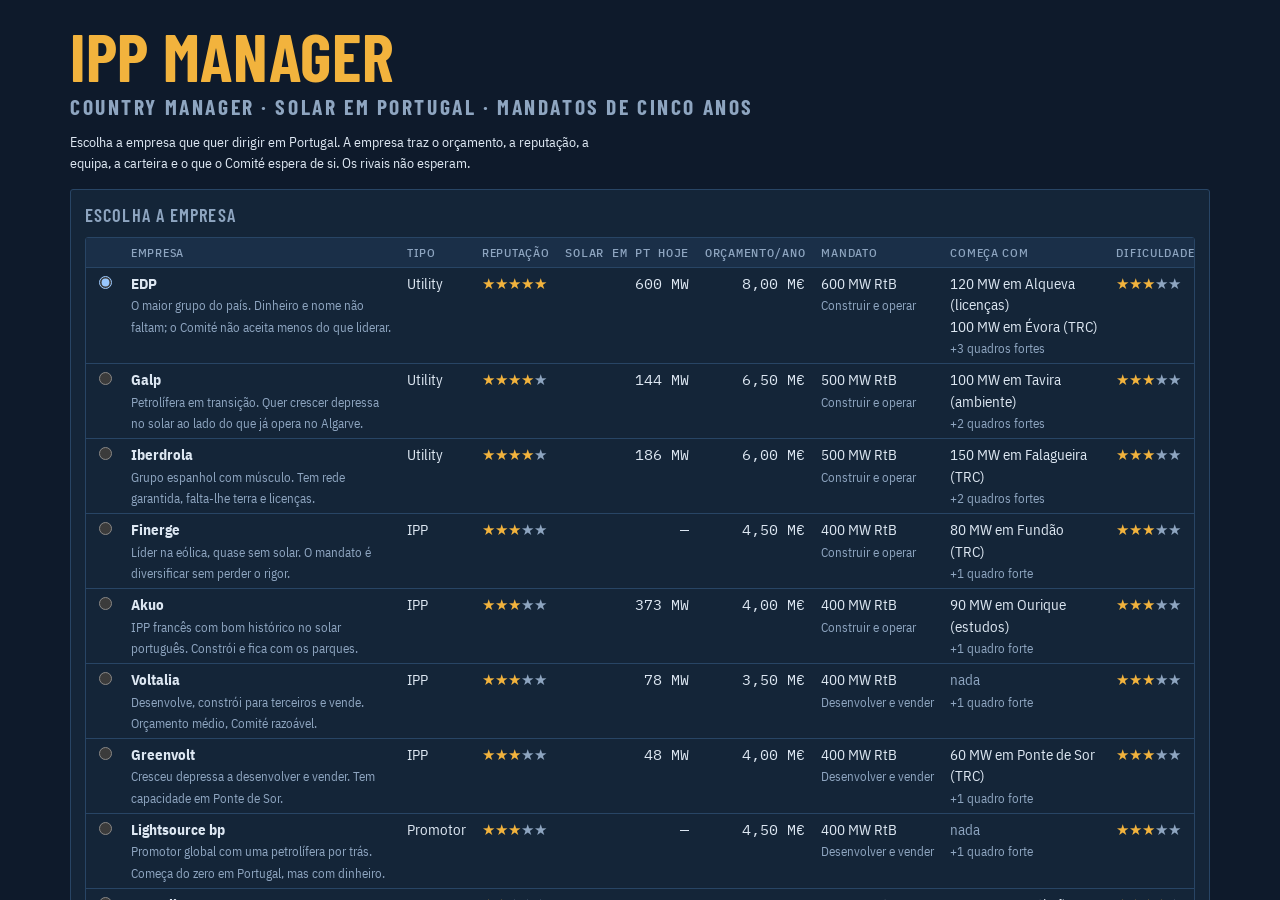
<file: prototipo/ipp-manager/index.html>
<!doctype html>
<html lang="pt-PT">
<head>
<meta charset="utf-8">
<meta name="viewport" content="width=device-width, initial-scale=1, viewport-fit=cover">
<title>IPP Manager</title>
<meta name="claude:viewport-fit-sides" content="cover">
<link rel="preconnect" href="https://fonts.googleapis.com">
<link rel="stylesheet" href="https://fonts.googleapis.com/css2?family=Barlow+Condensed:wght@500;600;700&family=IBM+Plex+Sans+Condensed:wght@400;500;600&family=IBM+Plex+Mono:wght@400;500&display=swap">
<style>
:root { padding-top: env(safe-area-inset-top, 0px); padding-bottom: env(safe-area-inset-bottom, 0px); }
body { margin: 0; }
[hidden] { display: none !important; }
/* Layout: consola de gestão clássica (CM 01/02): barra de topo com data e caixa, menu de secções à esquerda,
   painel central de listas ordenáveis e fichas. Um só visual escuro, escolhido de propósito. */
:root {
  --bg: #0e1a2b;        /* fundo da consola */
  --panel: #142538;     /* painéis */
  --panel2: #1a2f48;    /* cabeçalhos de tabela, hover */
  --line: #284565;      /* filetes */
  --fg: #dde7f2;        /* texto */
  --dim: #8ea5c0;       /* texto secundário */
  --accent: #f2b33d;    /* âmbar solar: ação principal, destaques */
  --link: #84c7ff;      /* ligações e linhas clicáveis */
  --good: #63d391;
  --bad: #ff8070;
  --warn: #f2b33d;
  --f-disp: 'Barlow Condensed', 'Arial Narrow', Arial, sans-serif;
  --f-body: 'IBM Plex Sans Condensed', 'Arial Narrow', Arial, sans-serif;
  --f-mono: 'IBM Plex Mono', ui-monospace, Menlo, Consolas, monospace;
  color-scheme: dark;
}
html, body { height: 100%; }
body { background: var(--bg); color: var(--fg); font: 14px/1.45 var(--f-body); }
body::before { content: ""; position: fixed; inset: 0 0 auto; height: env(safe-area-inset-top, 0px); z-index: 10; background: var(--panel); }
button, input, select { font: inherit; color: inherit; }
a { color: var(--link); }
:focus-visible { outline: 2px solid var(--accent); outline-offset: 1px; }
.num, td.n, th.n { font-family: var(--f-mono); font-variant-numeric: tabular-nums; text-align: right; white-space: nowrap; }
.dim { color: var(--dim); }
.good { color: var(--good); } .bad { color: var(--bad); } .warn { color: var(--warn); }
h1, h2, h3 { font-family: var(--f-disp); font-weight: 600; letter-spacing: .02em; margin: 0; text-wrap: balance; }
h2 { font-size: 1.6rem; }
h3 { font-size: 1.15rem; text-transform: uppercase; letter-spacing: .06em; color: var(--dim); font-weight: 600; }

/* App */
#app { height: 100%; display: grid; grid-template-rows: auto 1fr; }
.top { display: flex; flex-wrap: wrap; align-items: center; gap: 6px 18px; background: var(--panel); border-bottom: 2px solid var(--accent);
  padding-block: 8px; padding-left: max(16px, env(safe-area-inset-left, 0px)); padding-right: max(16px, env(safe-area-inset-right, 0px)); }
.brand { font-family: var(--f-disp); font-weight: 700; font-size: 1.35rem; letter-spacing: .04em; color: var(--accent); text-transform: uppercase; }
.brand small { color: var(--dim); font-weight: 500; font-size: .85rem; margin-left: 6px; letter-spacing: .03em; }
.hud { display: flex; flex-wrap: wrap; gap: 4px 16px; flex: 1; min-width: 0; }
.hud div { display: flex; flex-direction: column; line-height: 1.15; }
.hud b { font-family: var(--f-mono); font-weight: 500; font-size: .95rem; }
.hud span { font-size: .7rem; text-transform: uppercase; letter-spacing: .08em; color: var(--dim); }
.go { display: flex; gap: 6px; }
.btn { background: var(--panel2); border: 1px solid var(--line); border-radius: 3px; padding: 5px 11px; cursor: pointer; }
.btn:hover:not(:disabled) { border-color: var(--link); }
.btn:disabled { opacity: .45; cursor: not-allowed; }
.btn.pri { background: var(--accent); color: #1b1404; border-color: var(--accent); font-weight: 600; }
.btn.pri:hover:not(:disabled) { filter: brightness(1.08); border-color: var(--accent); }
.btn.mini { padding: 2px 8px; font-size: .85rem; }
.btn.danger { border-color: #7a3a33; }
.main { display: grid; grid-template-columns: 210px 1fr; min-height: 0; }
nav { background: var(--panel); border-right: 1px solid var(--line); overflow-y: auto; padding-block: 8px; }
nav .grp { font-size: .68rem; text-transform: uppercase; letter-spacing: .1em; color: var(--dim); padding: 10px 16px 3px; }
nav button { display: flex; justify-content: space-between; width: 100%; text-align: left; background: none; border: 0; padding: 6px 16px; cursor: pointer; border-left: 3px solid transparent; }
nav button:hover { background: var(--panel2); }
nav button.on { background: var(--panel2); border-left-color: var(--accent); color: #fff; }
nav .badge { font-family: var(--f-mono); font-size: .75rem; background: var(--accent); color: #1b1404; border-radius: 8px; padding: 0 6px; }
#view { overflow-y: auto; min-width: 0; padding-block: 16px 40px; padding-left: max(16px, env(safe-area-inset-left, 0px)); padding-right: max(16px, env(safe-area-inset-right, 0px)); }
.vh { display: flex; flex-wrap: wrap; align-items: baseline; justify-content: space-between; gap: 8px; margin-bottom: 12px; }
.vh p { margin: 2px 0 0; color: var(--dim); max-width: 75ch; }
.grid { display: grid; gap: 14px; grid-template-columns: repeat(auto-fit, minmax(290px, 1fr)); align-items: start; }
.box { background: var(--panel); border: 1px solid var(--line); border-radius: 3px; padding: 12px 14px; min-width: 0; }
.box > h3 { margin-bottom: 8px; }
.row { display: flex; flex-wrap: wrap; gap: 8px; align-items: center; }
.kv { display: grid; grid-template-columns: auto 1fr; gap: 3px 14px; }
.kv dt { color: var(--dim); }
.kv dd { margin: 0; text-align: right; font-family: var(--f-mono); font-variant-numeric: tabular-nums; }
.bar { height: 8px; background: var(--bg); border: 1px solid var(--line); border-radius: 2px; overflow: hidden; }
.bar i { display: block; height: 100%; background: var(--accent); }
.bar.c i { background: var(--link); }
.tw { overflow-x: auto; border: 1px solid var(--line); border-radius: 3px; background: var(--panel); }
table { border-collapse: collapse; width: 100%; font-size: .92rem; }
th { background: var(--panel2); color: var(--dim); font-weight: 500; font-size: .75rem; text-transform: uppercase; letter-spacing: .06em; text-align: left; padding: 6px 8px; white-space: nowrap; cursor: pointer; user-select: none; position: sticky; top: 0; }
th.ns { cursor: default; }
td { padding: 5px 8px; border-top: 1px solid var(--line); vertical-align: top; }
tr.click { cursor: pointer; }
tr.click:hover td { background: var(--panel2); }
tr.click td:first-child { color: var(--link); }
tr.off td { color: var(--dim); }
.tag { display: inline-block; font-size: .72rem; padding: 0 5px; border-radius: 2px; border: 1px solid var(--line); color: var(--dim); margin-right: 3px; white-space: nowrap; }
.tag.r { border-color: #7a3a33; color: var(--bad); }
.tag.g { border-color: #2f6b4b; color: var(--good); }
.tag.a { border-color: #6d5420; color: var(--accent); }
.filters { display: flex; flex-wrap: wrap; gap: 8px; margin-bottom: 10px; align-items: center; }
select, input[type=text], input[type=number] { background: var(--bg); border: 1px solid var(--line); border-radius: 3px; padding: 4px 6px; }
input[type=number] { width: 6.5em; }
.attr { display: grid; grid-template-columns: 1fr auto; gap: 2px 10px; }
.av { font-family: var(--f-mono); font-variant-numeric: tabular-nums; text-align: right; }
.av.hi { color: var(--good); } .av.lo { color: var(--bad); }
.back { margin-bottom: 10px; }
.note { font-size: .82rem; color: var(--dim); }
.msg { margin-top: 8px; padding: 6px 10px; border-left: 3px solid var(--accent); background: var(--panel2); }
.tabs { display: flex; flex-wrap: wrap; gap: 4px; margin-bottom: 10px; }
.tabs button { background: none; border: 1px solid var(--line); border-radius: 3px; padding: 4px 10px; cursor: pointer; color: var(--dim); }
.tabs button.on { color: var(--fg); border-color: var(--accent); }

/* Caixa de entrada */
.inbox { display: grid; grid-template-columns: minmax(260px, 380px) 1fr; gap: 14px; align-items: start; }
.mlist { max-height: calc(100vh - 190px); overflow-y: auto; }
.mitem { display: block; width: 100%; text-align: left; background: none; border: 0; border-top: 1px solid var(--line); padding: 7px 10px; cursor: pointer; }
.mitem:hover, .mitem.on { background: var(--panel2); }
.mitem .s { display: block; font-weight: 400; overflow: hidden; text-overflow: ellipsis; white-space: nowrap; }
.mitem.unread .s { font-weight: 600; color: #fff; }
.mitem .m { display: flex; justify-content: space-between; gap: 8px; font-size: .78rem; color: var(--dim); }
.mitem .dot { color: var(--accent); }
.mail h2 { font-size: 1.35rem; margin: 2px 0 6px; }
.mail .from { color: var(--dim); font-size: .85rem; margin-bottom: 10px; }
.mail .body p { margin: 0 0 8px; max-width: 72ch; }
.mail .acts { display: flex; flex-wrap: wrap; gap: 8px; margin-top: 12px; }

/* Ecrãs de arranque e fim */
.overlay { position: fixed; inset: 0; background: var(--bg); overflow-y: auto; z-index: 20;
  padding-block: max(24px, env(safe-area-inset-top, 0px)) 40px; padding-left: max(16px, env(safe-area-inset-left, 0px)); padding-right: max(16px, env(safe-area-inset-right, 0px)); }
.overlay .inner { max-width: 1140px; margin: 0 auto; display: grid; gap: 16px; }
.title { font-family: var(--f-disp); font-weight: 700; font-size: clamp(2.4rem, 7vw, 4.2rem); line-height: .95; letter-spacing: .01em; text-transform: uppercase; color: var(--accent); }
.title small { display: block; font-size: .32em; color: var(--dim); letter-spacing: .12em; margin-top: 8px; }
.form { display: grid; gap: 10px; grid-template-columns: repeat(auto-fit, minmax(240px, 1fr)); }
.form label { display: grid; gap: 3px; font-size: .8rem; color: var(--dim); text-transform: uppercase; letter-spacing: .06em; }
.form label input, .form label select { text-transform: none; letter-spacing: 0; color: var(--fg); font-size: .95rem; padding: 6px 8px; }
.opt { display: grid; gap: 6px; grid-template-columns: repeat(auto-fit, minmax(200px, 1fr)); }
.opt label { border: 1px solid var(--line); border-radius: 3px; padding: 8px 10px; cursor: pointer; background: var(--panel); text-transform: none; letter-spacing: 0; color: var(--fg); font-size: .9rem; display: block; }
.opt label:has(input:checked) { border-color: var(--accent); }
.opt b { display: block; font-family: var(--f-disp); font-size: 1.1rem; font-weight: 600; }
.opt input { margin-right: 6px; }
.toast { position: fixed; right: max(16px, env(safe-area-inset-right, 0px)); bottom: max(16px, env(safe-area-inset-bottom, 0px)); background: var(--panel2); border: 1px solid var(--accent); padding: 8px 12px; border-radius: 3px; z-index: 30; max-width: min(420px, calc(100vw - 32px)); }
.emp td:nth-child(2) { min-width: 260px; }
.emp td:nth-child(8) { min-width: 150px; }
.spark { width: 100%; height: 60px; display: block; }

@media (max-width: 760px) {
  .main { grid-template-columns: 1fr; grid-template-rows: auto 1fr; }
  nav { display: flex; overflow-x: auto; overflow-y: hidden; border-right: 0; border-bottom: 1px solid var(--line); padding: 0; }
  nav .grp { display: none; }
  nav button { width: auto; white-space: nowrap; border-left: 0; border-bottom: 3px solid transparent; gap: 6px; padding: 8px 12px; }
  nav button.on { border-bottom-color: var(--accent); }
  .inbox { grid-template-columns: 1fr; }
  .top .hud { order: 3; flex-basis: 100%; gap: 4px 14px; }
  .go { margin-left: auto; }
  .mlist { max-height: 40vh; }
  #app { height: auto; min-height: 100%; }
  .main { min-height: 0; }
}
@media (prefers-reduced-motion: reduce) { * { transition: none !important; animation: none !important; } }
</style>

</head>
<body>
<div id="app" hidden>
  <header class="top">
    <div class="brand">IPP Manager<small id="hEmp"></small></div>
    <div class="hud" id="hud"></div>
    <div class="go">
      <button class="btn" id="btnAte" data-act="ateNovidade" title="Avança mês a mês até chegar um email que pede decisão (máx. 6 meses)">Até haver novidades</button>
      <button class="btn pri" id="btnGo" data-act="continuar">Continuar ▸</button>
    </div>
  </header>
  <div class="main">
    <nav id="nav"></nav>
    <section id="view" aria-live="polite"></section>
  </div>
</div>
<div id="start" class="overlay"></div>
<div id="fim" class="overlay" hidden></div>
<div id="toast" class="toast" hidden></div>

<script>
'use strict';
/* ============================================================
   IPP Manager · protótipo v0.1
   Valores económicos e prazos: HIPÓTESE (por calibrar). Empresas rivais e pessoas: fictícias.
   ============================================================ */
const MESES = ['Jan','Fev','Mar','Abr','Mai','Jun','Jul','Ago','Set','Out','Nov','Dez'];
const ANO0 = 2027;
const SAVE_KEY = 'ippm.save.v1', HOF_KEY = 'ippm.hof.v1';

const TIPOS = {
  vender: { nome: 'Desenvolver e vender', desc: 'Ganha-se a levar projetos a RtB e a vendê-los com lucro.' },
  operar: { nome: 'Construir e operar', desc: 'Ganha-se a construir e a ter MW a produzir. A casa-mãe põe o capital.' }
};
const ATR = [['ter','Terrenos'],['lic','Licenciamento'],['rede','Rede elétrica'],['amb','Ambiente'],['fin','Finanças'],['neg','Negociação']];
const ATRN = Object.fromEntries(ATR);
const FUNCOES = { ter: 'Landman (terrenos)', lic: 'Gestor de licenciamento', rede: 'Engenheiro de rede', amb: 'Especialista ambiental', fin: 'Analista financeiro', neg: 'Negociador' };

// id, nome, região, kV, MW livres, irradiância kWh/kWp, câmara, sensibilidade ambiental 0..1
const SE_DEF = [
  ['ourique','Ourique','Baixo Alentejo',400,120,1880,'hostil',0.5],
  ['ferreira','Ferreira do Alentejo','Baixo Alentejo',150,60,1860,'favoravel',0.3],
  ['evora','Évora','Alentejo Central',400,90,1840,'neutra',0.45],
  ['estremoz','Estremoz','Alentejo Central',400,70,1800,'neutra',0.35],
  ['falagueira','Falagueira','Alto Alentejo',400,140,1760,'favoravel',0.3],
  ['pego','Pego','Médio Tejo',400,100,1720,'neutra',0.25],
  ['tavira','Tavira','Algarve',150,40,1920,'hostil',0.6],
  ['portimao','Portimão','Algarve',150,50,1900,'neutra',0.55],
  ['alqueva','Alqueva','Baixo Alentejo',400,80,1870,'favoravel',0.65],
  ['sines','Sines','Alentejo Litoral',400,60,1820,'neutra',0.5],
  ['pontesor','Ponte de Sor','Alto Alentejo',150,90,1770,'favoravel',0.2],
  ['fundao','Fundão','Beira Interior',220,70,1650,'neutra',0.3],
  ['cbranco','Castelo Branco','Beira Interior',220,80,1680,'favoravel',0.35],
  ['riomaior','Rio Maior','Oeste',400,50,1650,'neutra',0.3]
];
const CAMARA = { hostil: 'Hostil', neutra: 'Neutra', favoravel: 'Favorável' };

// Empresas do campeonato. Nomes reais usados como personagens de ficção: tudo o que lhes acontece no jogo é inventado.
// solar = MW solares em Portugal (content/data/empresas-arranque.json). Orçamento, metas, reputação e carteira inicial: HIPÓTESE.
// inicial: carteira com que o jogador começa se escolher a empresa (proj = projeto na fase fi; trc = só capacidade de rede).
// rival: [caixa M€, entrada mensal M€, qualidade da equipa] quando é a IA a jogar com ela.
const EMPRESAS = [
  { id: 'edp', nome: 'EDP', tipo: 'utility', estilo: 'utility', rep: 5, orc: 8, mandato: 'operar', meta: 600, conf: 50, dif: 3, solar: 600,
    desc: 'O maior grupo do país. Dinheiro e nome não faltam; o Comité não aceita menos do que liderar.',
    extras: [['amb', 14], ['rede', 13], ['ter', 12]], inicial: [{ t: 'proj', se: 'alqueva', mw: 120, fi: 2 }, { t: 'trc', se: 'evora', mw: 100 }], rival: [10, 0.55, 14] },
  { id: 'galp', nome: 'Galp', tipo: 'utility', estilo: 'utility', rep: 4, orc: 6.5, mandato: 'operar', meta: 500, conf: 55, dif: 3, solar: 144,
    desc: 'Petrolífera em transição. Quer crescer depressa no solar ao lado do que já opera no Algarve.',
    extras: [['rede', 12], ['ter', 11]], inicial: [{ t: 'proj', se: 'tavira', mw: 100, fi: 1 }], rival: [9, 0.5, 13] },
  { id: 'iberdrola', nome: 'Iberdrola', tipo: 'utility', estilo: 'utility', rep: 4, orc: 6, mandato: 'operar', meta: 500, conf: 55, dif: 3, solar: 186,
    desc: 'Grupo espanhol com músculo. Tem rede garantida, falta-lhe terra e licenças.',
    extras: [['amb', 12], ['lic', 11]], inicial: [{ t: 'trc', se: 'falagueira', mw: 150 }], rival: [9, 0.5, 13] },
  { id: 'finerge', nome: 'Finerge', tipo: 'ipp', estilo: 'cauteloso', rep: 3, orc: 4.5, mandato: 'operar', meta: 400, conf: 60, dif: 3, solar: 0,
    desc: 'Líder na eólica, quase sem solar. O mandato é diversificar sem perder o rigor.',
    extras: [['rede', 13]], inicial: [{ t: 'trc', se: 'fundao', mw: 80 }], rival: [4, 0.3, 13] },
  { id: 'akuo', nome: 'Akuo', tipo: 'ipp', estilo: 'agressivo', rep: 3, orc: 4, mandato: 'operar', meta: 400, conf: 60, dif: 3, solar: 373,
    desc: 'IPP francês com bom histórico no solar português. Constrói e fica com os parques.',
    extras: [['ter', 11]], inicial: [{ t: 'proj', se: 'ourique', mw: 90, fi: 0 }], rival: [3.5, 0.3, 12] },
  { id: 'voltalia', nome: 'Voltalia', tipo: 'ipp', estilo: 'cauteloso', rep: 3, orc: 3.5, mandato: 'vender', meta: 400, conf: 60, dif: 3, solar: 78,
    desc: 'Desenvolve, constrói para terceiros e vende. Orçamento médio, Comité razoável.',
    extras: [['amb', 11]], inicial: [], rival: [3, 0.22, 12] },
  { id: 'greenvolt', nome: 'Greenvolt', tipo: 'ipp', estilo: 'agressivo', rep: 3, orc: 4, mandato: 'vender', meta: 400, conf: 60, dif: 3, solar: 48,
    desc: 'Cresceu depressa a desenvolver e vender. Tem capacidade em Ponte de Sor.',
    extras: [['neg', 12]], inicial: [{ t: 'trc', se: 'pontesor', mw: 60 }], rival: [3.5, 0.3, 12] },
  { id: 'lightsource-bp', nome: 'Lightsource bp', tipo: 'promotor', estilo: 'agressivo', rep: 3, orc: 4.5, mandato: 'vender', meta: 400, conf: 60, dif: 3, solar: 0,
    desc: 'Promotor global com uma petrolífera por trás. Começa do zero em Portugal, mas com dinheiro.',
    extras: [['ter', 12]], inicial: [], rival: [4, 0.3, 12] },
  { id: 'prosolia', nome: 'Prosolia Energy', tipo: 'ipp', estilo: 'oportunista', rep: 2, orc: 3, mandato: 'vender', meta: 350, conf: 65, dif: 4, solar: 77,
    desc: 'IPP ibérico de dimensão média. Pouca margem, mas um Comité paciente.',
    extras: [], inicial: [{ t: 'trc', se: 'portimao', mw: 40 }], rival: [2, 0.18, 10] },
  { id: 'aura-power', nome: 'Aura Power', tipo: 'promotor', estilo: 'oportunista', rep: 2, orc: 2.8, mandato: 'vender', meta: 300, conf: 65, dif: 4, solar: 0,
    desc: 'Promotor britânico pequeno. Sem nada em Portugal e com pouco dinheiro.',
    extras: [], inicial: [], rival: [1.8, 0.15, 10] },
  { id: 'movhera', nome: 'Movhera', tipo: 'fundo', estilo: 'fundo', rep: 3, solar: 0, jogavel: false, desc: 'Fundo que compra ativos prontos.', rival: [9, 0.45, 11] }
];
const NOVA = { id: 'novo', nome: '', tipo: 'novo', estilo: 'agressivo', rep: 1, orc: 3, mandato: 'vender', meta: 400, conf: 60, dif: 5, solar: 0,
  desc: 'Uma casa-mãe estrangeira sem nome em Portugal. Sem terra, sem rede, três pessoas. O modo mais difícil.', extras: [], inicial: [] };
const TIPO_EMP = { utility: 'Utility', ipp: 'IPP', promotor: 'Promotor', fundo: 'Fundo', novo: 'Nova entrada' };
const AVISO = 'As empresas reais aparecem como personagens de ficção. Projetos, decisões, pessoas, resultados e problemas que lhes acontecem no jogo são inventados e não descrevem a atividade real destas empresas.';
const estrelas = (n) => '★'.repeat(n) + '<span class="dim">' + '★'.repeat(5 - n) + '</span>';
const ESTILO = {
  agressivo: { nome: 'Agressivo', novo: 0.13, vende: 0.35, lance: 1.3 },
  cauteloso: { nome: 'Cauteloso', novo: 0.05, vende: 0.08, lance: 0.8 },
  oportunista: { nome: 'Oportunista', novo: 0.05, vende: 0.5, lance: 0.9 },
  fundo: { nome: 'Fundo comprador', novo: 0.02, vende: 0, lance: 1.0 },
  utility: { nome: 'Utility', novo: 0.07, vende: 0, lance: 1.15 }
};
const DEVS = ['Sunterra Lda','Monte Solar Unipessoal','Eira Energia','Planície Power','Brisa do Sul Projetos','Lumen Desenvolvimento'];

// Fases do projeto. meses e custo (M€) são HIPÓTESE.
const FASES = [
  { id: 'estudos', nome: 'Estudos e PIP', curto: 'Estudos', meses: 4, custo: 0.12, p: 0.92, sk: 'lic' },
  { id: 'ambiente', nome: 'Avaliação ambiental', curto: 'Ambiente', meses: 10, custo: 0.35, p: 0.72, sk: 'amb' },
  { id: 'licenca', nome: 'Licença de produção e municipal', curto: 'Licenças', meses: 6, custo: 0.20, p: 0.85, sk: 'lic' },
  { id: 'rtb', nome: 'Pronto a construir (RtB)', curto: 'RtB' },
  { id: 'construcao', nome: 'Em construção', curto: 'Construção', meses: 12 },
  { id: 'operacao', nome: 'Em operação', curto: 'Operação' }
];
const CAUCAO_MW = 0.005;   // M€/MW (5 k€/MW), HIPÓTESE
const PRAZO_TRC = 42;      // meses do TRC até RtB, HIPÓTESE
const CAPEX_MWP = 0.48;    // M€/MWp, HIPÓTESE

const NOMES = ['Ana','Beatriz','Carla','Daniela','Filipa','Helena','Inês','Joana','Leonor','Mariana','Marta','Patrícia','Rita','Sofia','Teresa','Vera','Catarina','Raquel','Lívia','Graça','André','Bruno','Diogo','Duarte','Filipe','Gonçalo','Hugo','João','Luís','Miguel','Nuno','Paulo','Ricardo','Rui','Tiago','Vasco','Henrique','Sérgio','Abel','Teodoro','Tomé','Leonel'];
const APELIDOS = ['Valadares','Barroca','Amarante','Carriço','Tavolim','Quintanilha','Belmonte','Sarzedas','Cotovio','Ferraria','Pombeiro','Bragadas','Vidigal','Calvinho','Alcaide','Courelas','Galvão','Lagoa','Monsaraz','Nogueira','Pacheco','Raposo','Serrano','Tojal','Valente','Zambujal','Canhoto','Pinheiro','Matias','Godinho','Prates','Murteira','Fragoso','Arnoia','Seixal','Corgas'];
const LUGARES = ['do Freixo','da Azinheira','dos Gaviões','do Monte Novo','da Lameira','das Cegonhas','do Pinheiro Manso','da Courela Velha','do Barranco','das Figueiras','da Serra Pelada','do Vale da Rosa','dos Alfaiates','da Amendoeira','do Carrascal','da Defesa','do Rossio','das Mós','do Zambujeiro','da Fonte Santa','dos Machados','da Carapinha','do Sobral','da Atalaia','das Pereiras','do Montinho'];

/* ---------- utilitários ---------- */
let G = null;
const UI = { view: 'painel', ficha: null, sel: null, sort: {}, f: {}, tab: {}, msg: null, confirm: null };
const $ = (s) => document.querySelector(s);
const esc = (s) => String(s == null ? '' : s).replace(/[&<>"']/g, (c) => ({ '&': '&amp;', '<': '&lt;', '>': '&gt;', '"': '&quot;', "'": '&#39;' }[c]));
function hashSeed(s) { let h = 2166136261; for (const ch of String(s)) { h ^= ch.charCodeAt(0); h = Math.imul(h, 16777619); } return h | 0; }
function rnd() { G.rng = (G.rng + 0x6D2B79F5) | 0; let t = G.rng; t = Math.imul(t ^ (t >>> 15), 1 | t); t = (t + Math.imul(t ^ (t >>> 7), 61 | t)) ^ t; return ((t ^ (t >>> 14)) >>> 0) / 4294967296; }
const ri = (a, b) => a + Math.floor(rnd() * (b - a + 1));
const pick = (a) => a[Math.floor(rnd() * a.length)];
const chance = (p) => rnd() < p;
const clamp = (v, a, b) => Math.max(a, Math.min(b, v));
function shuffle(a) { a = a.slice(); for (let i = a.length - 1; i > 0; i--) { const j = Math.floor(rnd() * (i + 1)); [a[i], a[j]] = [a[j], a[i]]; } return a; }
const mesLabel = (m) => MESES[((m % 12) + 12) % 12] + ' ' + (ANO0 + Math.floor(m / 12));
const anoDe = (m) => ANO0 + Math.floor(m / 12);
const nf = (v, d = 2) => Number(v).toLocaleString('pt-PT', { minimumFractionDigits: d, maximumFractionDigits: d });
const M = (v) => nf(v, 2) + ' M€';
const K = (v) => nf(v * 1000, 0) + ' k€';
const pct = (p) => Math.round(p * 100) + ' %';
const sub = (id) => G.subs.find((s) => s.id === id);
const rival = (id) => G.rivais.find((r) => r.id === id);
const pessoa = (id) => G.pessoas.find((p) => p.id === id);
const terreno = (id) => G.terrenos.find((t) => t.id === id);
const trc = (id) => G.trcs.find((t) => t.id === id);
const projeto = (id) => G.projetos.find((p) => p.id === id);
const nid = (p) => p + (G.nid++);
const anoMandato = () => Math.floor((G.mes - G.mandato.inicio) / 12);

/* ---------- livro de caixa ---------- */
function conta(cat, v) { const a = anoDe(G.mes); G.contas[a] = G.contas[a] || {}; G.contas[a][cat] = (G.contas[a][cat] || 0) + v; }
function despesa(v, cat) { G.caixa -= v; G.gastoAno += v; conta(cat, -v); }
function receita(v, cat) { G.caixa += v; conta(cat, v); }
function prender(v, cat) { G.caixa -= v; conta('Cauções prestadas', -v); }
function soltar(v) { G.caixa += v; conta('Cauções devolvidas', v); }

/* ---------- mensagens ---------- */
function email(o) {
  G.inbox.unshift(Object.assign({ id: nid('E'), mes: G.mes, lido: false, tipo: 'info', acoes: null, feito: null }, o));
  if (G.inbox.length > 250) G.inbox.length = 250;
}
function noticia(txt, tipo, r) { G.noticias.unshift({ mes: G.mes, txt, tipo: tipo || 'setor', r: r || null }); if (G.noticias.length > 400) G.noticias.length = 400; G.novasNoticias++; }
function mudaConf(d, porque) { G.confianca = clamp(G.confianca + d, 0, 100); if (porque) G.confLog.unshift({ mes: G.mes, d, porque }); }

/* ---------- equipa ---------- */
const minhaEquipa = () => G.pessoas.filter((p) => p.onde === 'jogador');
function forte(k) {
  const v = minhaEquipa().map((p) => p.a[k]).sort((a, b) => b - a);
  if (!v.length) return 5;
  return clamp(Math.max(5, v[0] + 0.15 * v.slice(1).reduce((s, x) => s + x, 0)), 1, 20);
}
const temFuncao = (k, min) => minhaEquipa().some((p) => p.a[k] >= (min || 9));
const salariosMes = () => minhaEquipa().reduce((s, p) => s + p.salario, 0) / 12 / 1000;

function novaPessoa(onde, funcao, fixo) {
  const f = funcao || pick(Object.keys(FUNCOES));
  const a = {}; ATR.forEach(([k]) => { a[k] = ri(2, 10); });
  a[f] = ri(8, 18);
  const sec = pick(ATR.map((x) => x[0]).filter((k) => k !== f)); a[sec] = Math.max(a[sec], ri(6, 13));
  let nome; do { nome = pick(NOMES) + ' ' + pick(APELIDOS); } while (G.pessoas.some((p) => p.nome === nome));
  const p = { id: nid('P'), nome, idade: ri(26, 58), funcao: f, a, ambicao: ri(3, 19), lealdade: ri(3, 19), potencial: 0, onde, rel: false, vis: {}, desde: G.mes, bloqueio: 0 };
  if (fixo) Object.assign(p, fixo);
  p.potencial = Math.min(20, p.a[p.funcao] + (p.idade < 36 ? ri(1, 5) : ri(0, 1)));
  p.salario = Math.round(40 + p.a[p.funcao] * 4.2 + p.a[sec] * 1.2 + (p.idade > 45 ? 10 : 0) + ri(-6, 10));
  ATR.forEach(([k]) => { const v = p.a[k]; p.vis[k] = [Math.max(1, v - ri(1, 5)), Math.min(20, v + ri(1, 5))]; });
  return p;
}
function attrTxt(p, k) {
  if (p.rel) return String(p.a[k]);
  const [lo, hi] = p.vis[k];
  return lo === hi ? String(lo) : lo + '–' + hi;
}
function attrCls(p, k) { const v = p.rel ? p.a[k] : (p.vis[k][0] + p.vis[k][1]) / 2; return v >= 15 ? 'hi' : v <= 6 ? 'lo' : ''; }
function ondeTxt(p) { if (p.onde === 'livre') return 'Livre'; if (p.onde === 'jogador') return G.empresa; const r = rival(p.onde.slice(6)); return r ? r.nome : '—'; }

/* ---------- terrenos ---------- */
function novoTerreno(s, origem) {
  const ha = ri(45, 260);
  const t = {
    id: nid('T'), se: s.id, nome: pick(['Herdade','Monte','Quinta','Courela']) + ' ' + pick(LUGARES), ha, mwp: Math.round(ha / 1.5),
    dist: Math.round((rnd() * 13 + 0.6) * 10) / 10, irr: s.irr + ri(-40, 35),
    ran: chance(0.25), ren: chance(0.15), natura: chance(s.amb * 0.45),
    renda: Math.round(((origem === 'anuncio' ? 1.15 : 1) * (700 + s.calor * 8 + ri(-100, 220))) / 10) * 10,
    estado: 'mercado', origem, desde: G.mes, abordado: false,
    h: { titulos: chance(0.15), arqueo: chance(0.12), montado: chance(s.amb * 0.35), dono: rnd() },
    dd: null, uso: null
  };
  t.opcao = Math.round(t.ha * t.renda * 0.5 / 1e3) / 1e3; // M€
  return t;
}
const PROB_ESC = { titulos: 'Títulos de propriedade por regularizar', arqueo: 'Vestígios arqueológicos', montado: 'Montado de sobro/azinho maior do que o anunciado' };

/* ---------- mundo ---------- */
function novoJogo(o) {
  G = {
    v: 1, seed: o.seed, rng: hashSeed(o.seed), mes: 0, nid: 1, manager: o.manager, empresa: o.perfil.nome, perfil: o.perfil, tipo: o.perfil.mandato,
    caixa: 0, confianca: o.perfil.conf, confLog: [], capitalRecebido: 0, gastoAno: 0, orcamentoAno: 0, contas: {}, divida: null, negMeses: 0,
    mandato: { n: 1, inicio: 0, fim: 60, meta: o.perfil.meta, rtb: 0 }, mwRtbTotal: 0, vendas: [], objetivos: [], avaliacoes: [],
    subs: [], terrenos: [], trcs: [], pessoas: [], projetos: [], rivais: [], mercadoLig: [], tarefas: [], leilao: null,
    inbox: [], noticias: [], novasNoticias: 0, hist: [], mercado: { preco: 55, rtb: 0.11 }, mods: { licDur: 1, licAte: -1 }, fim: null, carreira: [], nomesProj: {}
  };
  SE_DEF.forEach(([id, nome, regiao, kv, livre, irr, camara, amb]) => {
    G.subs.push({ id, nome, regiao, kv, livre, fila: 0, calor: ri(5, 30), irr, camara, amb,
      reforco: chance(0.45) ? { mes: ri(10, 54), mw: pick([100, 150, 200, 250]), sabido: false, publico: false, feito: false } : null });
  });
  G.subs.forEach((s) => { for (let i = ri(1, 3); i > 0; i--) G.terrenos.push(novoTerreno(s, 'anuncio')); });
  EMPRESAS.filter((e) => e.id !== o.perfil.id).forEach((e) => G.rivais.push({ id: e.id, nome: e.nome, estilo: e.estilo, desc: e.desc, caixa: e.rival[0], entrada: e.rival[1], q: e.rival[2], projetos: [], mwRtb: 0, mwOp: 0, mwVend: 0, mwDev: 0, atraso: 0 }));
  // equipa inicial (os mesmos nomes do plantel da consola)
  const ini = [
    ['Rui Matos', 'lic', { lic: 12, fin: 7, neg: 8, amb: 9, rede: 5, ter: 6 }, 44],
    ['Inês Carvalho', 'neg', { neg: 11, ter: 9, lic: 6, fin: 8, rede: 4, amb: 5 }, 37],
    ['Tiago Nunes', 'fin', { fin: 10, neg: 7, lic: 5, rede: 6, amb: 4, ter: 5 }, 31]
  ];
  ini.forEach(([nome, f, a, idade]) => { const p = novaPessoa('jogador', f, { nome, funcao: f, a, idade }); p.rel = true; G.pessoas.push(p); });
  o.perfil.extras.forEach(([f, v]) => { const p = novaPessoa('jogador', f); p.a[f] = v; p.vis[f] = [v, v]; p.rel = true; p.salario = Math.round(40 + v * 4.5 + ri(0, 10)); G.pessoas.push(p); });
  carteiraInicial(o.perfil);
  for (let i = 0; i < 26; i++) G.pessoas.push(novaPessoa('livre'));
  G.rivais.forEach((r) => { for (let i = 0; i < 2; i++) G.pessoas.push(novaPessoa('rival:' + r.id)); });
  // carteira inicial dos rivais
  G.rivais.forEach((r) => { const n = r.estilo === 'fundo' ? 1 : ri(1, 3); for (let i = 0; i < n; i++) { const s = pick(G.subs.filter((x) => x.livre >= 40)); if (s) rivalNovo(r, s, Math.min(s.livre, pick([50, 75, 100])), ri(0, 3), true); } });
  for (let i = 0; i < 2; i++) novaListagemCompra();
  novaListagemProjeto();
  arranqueAno(true);
  const novo = o.perfil.id === 'novo';
  email({ de: 'Comité de Investimento', assunto: novo ? 'Bem-vindo a Portugal: o seu mandato' : `O seu mandato na ${G.empresa}`, tipo: 'comite', imp: true, corpo:
    `<p>Caro(a) ${esc(G.manager)},</p><p>${novo ? `O Comité confia-lhe a entrada da <b>${esc(G.empresa)}</b> em Portugal.` : `O Comité confia-lhe a unidade de desenvolvimento solar da <b>${esc(G.empresa)}</b> em Portugal.`} O mandato é simples de dizer e difícil de cumprir: <b>${G.mandato.meta} MW prontos a construir (RtB) até ${mesLabel(G.mandato.fim - 1)}</b>.</p>
     <p>Tipo de mandato: <b>${TIPOS[G.tipo].nome}</b>. ${TIPOS[G.tipo].desc}</p>
     <p>Para este ano aprovámos um orçamento de <b>${M(G.orcamentoAno)}</b>. Os objetivos do ano estão no ecrã Comité. Revemos a nossa confiança em si todos os janeiros.</p>
     <p>${G.trcs.length ? `Herda ${G.trcs.length === 1 ? 'um título' : G.trcs.length + ' títulos'} de capacidade${G.projetos.length ? ' e ' + (G.projetos.length === 1 ? 'um projeto' : G.projetos.length + ' projetos') + ' em curso' : ''}; estão na Carteira. Para crescer há` : 'Começa sem terrenos e sem rede. Há'} quatro portas de entrada: o leilão da DGEG (anunciado em março), o pedido de reserva de capacidade, o acordo com o operador e a compra a quem já tem. Escolha.</p><p>Boa sorte.</p>` });
  email({ de: 'Rui Matos · Licenciamento', assunto: 'A equipa que temos e a que nos falta', tipo: 'equipa', corpo:
    `<p>Somos ${minhaEquipa().length}: ${minhaEquipa().map((p) => `${esc(p.nome)} (${FUNCOES[p.funcao].toLowerCase()})`).join(', ')}.</p><p>${['ter', 'rede', 'amb'].every((k) => temFuncao(k, 11)) ? 'A equipa está bem servida nas áreas que decidem projetos. Olhe para a carteira que herdámos antes de ir aos mercados.</p><p class="dim">Para referência, o que costuma faltar a quem começa:' : 'Faltam-nos'} um <b>landman</b> (sem ele não chegamos aos terrenos que não estão anunciados), um <b>engenheiro de rede</b> (para saber onde a REN vai reforçar) e alguém forte em <b>ambiente</b>, que é onde os projetos morrem. Sugiro olhar para o mercado de pessoas antes de gastar em terrenos.</p>` });
  hist();
}

function carteiraInicial(perfil) {
  perfil.inicial.forEach((c) => {
    const s = sub(c.se); s.livre = Math.max(0, s.livre - c.mw);
    const t = novoTrc(s.id, c.mw, 'Carteira inicial', 0); t.devolvida = true; t.prazo = PRAZO_TRC - (c.t === 'proj' ? c.fi * 6 : ri(0, 6));
    if (c.t !== 'proj') return;
    const mwp = Math.round(c.mw * 1.25); const ha = Math.round(mwp * 1.5);
    const tr = { id: nid('T'), se: s.id, nome: pick(['Herdade', 'Monte']) + ' ' + pick(LUGARES), ha, mwp, dist: Math.round((rnd() * 6 + 1) * 10) / 10, irr: s.irr + ri(-20, 20),
      ran: false, ren: false, natura: false, renda: Math.round((650 + s.calor * 6) / 10) * 10, estado: 'jogador', origem: 'carteira', desde: 0, h: { titulos: false, arqueo: chance(0.15), montado: false, dono: 0.6 }, dd: null, uso: null, opcao: 0 };
    G.terrenos.push(tr);
    const p = criarProjeto(t, [tr], true); p.log = [`${mesLabel(0)}: herdado na fase «${FASES[c.fi].nome}»`];
    p.fi = c.fi; if (c.fi > 0) { p.pago = true; p.rest = Math.max(2, duracao(c.fi) - ri(0, 3)); }
  });
}
function rivalNovo(r, s, mw, fi, inicial, semRede) {
  if (!s || mw <= 0) return null;
  if (!semRede) s.livre = Math.max(0, s.livre - mw);
  const t = G.terrenos.filter((x) => x.se === s.id && x.estado === 'mercado').sort((a, b) => b.irr - a.irr)[0];
  if (t) { t.estado = 'rival:' + r.id; t.uso = r.id; }
  s.calor = Math.min(100, s.calor + 7);
  const p = { id: nid('R'), se: s.id, mw, fi: fi || 0, rest: FASES[fi || 0].meses || 0, terreno: t ? t.id : null, tent: 0, nome: nomeProjeto(s) };
  r.projetos.push(p);
  if (p.fi === 3) { r.mwRtb += mw; r.mwDev += mw; p.rtbMes = G.mes; }
  if (!inicial) r.caixa -= 0.25;
  return p;
}
function nomeProjeto(s) { G.nomesProj[s.id] = (G.nomesProj[s.id] || 0) + 1; const n = G.nomesProj[s.id]; return 'Solar ' + s.nome + (n > 1 ? ' ' + ['','I','II','III','IV','V','VI','VII','VIII','IX','X'][n] : ''); }

function arranqueAno(primeiro) {
  const orc = Math.round(G.perfil.orc * (0.6 + G.confianca / 100 * 0.8) * 10) / 10;
  G.orcamentoAno = orc; G.gastoAno = 0;
  receita(orc, 'Orçamento da casa-mãe'); G.capitalRecebido += orc;
  G.objetivos = gerarObjetivos();
  if (!primeiro) email({ de: 'Comité de Investimento', assunto: `Orçamento e objetivos para ${anoDe(G.mes)}`, tipo: 'comite', imp: true, corpo:
    `<p>Aprovámos um orçamento de desenvolvimento de <b>${M(orc)}</b> para ${anoDe(G.mes)}, já transferido.</p><p>Objetivos do ano:</p><ul>${G.objetivos.map((o) => `<li>${esc(o.txt)}</li>`).join('')}</ul>` });
}
function gerarObjetivos() {
  const y = anoMandato(), m = G.mandato.meta, out = [];
  const r10 = (v) => Math.max(10, Math.round(v / 10) * 10);
  if (y === 0) { out.push({ tipo: 'trc', alvo: r10(m * 0.25), txt: `Garantir pelo menos ${r10(m * 0.25)} MW de capacidade de rede` }); out.push({ tipo: 'terra', alvo: r10(m * 0.3), txt: `Ter opções de terreno com pelo menos ${r10(m * 0.3)} MWp` }); }
  if (y === 1) { out.push({ tipo: 'trc', alvo: r10(m * 0.6), txt: `Ter pelo menos ${r10(m * 0.6)} MW de capacidade de rede` }); out.push({ tipo: 'amb', alvo: r10(m * 0.3), txt: `Ter pelo menos ${r10(m * 0.3)} MW em avaliação ambiental ou mais à frente` }); }
  if (y === 2) out.push({ tipo: 'rtb', alvo: r10(m * 0.2), txt: `Chegar a ${r10(m * 0.2)} MW em RtB neste mandato` });
  if (y === 3) { out.push({ tipo: 'rtb', alvo: r10(m * 0.55), txt: `Chegar a ${r10(m * 0.55)} MW em RtB neste mandato` }); out.push(G.tipo === 'vender' ? { tipo: 'venda', alvo: 1, txt: 'Vender pelo menos um projeto' } : { tipo: 'obra', alvo: 1, txt: 'Ter pelo menos um projeto em construção ou operação' }); }
  if (y >= 4) out.push({ tipo: 'rtb', alvo: m, txt: `Cumprir o mandato: ${m} MW em RtB` });
  out.push({ tipo: 'orc', alvo: Math.round(G.orcamentoAno * 1.1 * 10) / 10, txt: `Não gastar mais de ${M(Math.round(G.orcamentoAno * 1.1 * 10) / 10)} em desenvolvimento` });
  return out;
}
function mwTrc() { return G.trcs.filter((t) => t.estado === 'ativo').reduce((s, t) => s + t.mw, 0); }
function mwpTerra() { return G.terrenos.filter((t) => t.estado === 'jogador').reduce((s, t) => s + t.mwp, 0); }
const projAtivos = () => G.projetos.filter((p) => p.estado === 'ativo');
function avaliarObj(o) {
  switch (o.tipo) {
    case 'trc': return [mwTrc(), mwTrc() >= o.alvo];
    case 'terra': return [mwpTerra(), mwpTerra() >= o.alvo];
    case 'amb': { const v = projAtivos().filter((p) => p.fi >= 1).reduce((s, p) => s + p.mwac, 0) + G.projetos.filter((p) => p.estado === 'vendido').reduce((s, p) => s + p.mwac, 0); return [v, v >= o.alvo]; }
    case 'rtb': return [G.mandato.rtb, G.mandato.rtb >= o.alvo];
    case 'venda': { const v = G.vendas.filter((x) => x.mes >= G.mandato.inicio).length; return [v, v >= o.alvo]; }
    case 'obra': { const v = G.projetos.filter((p) => p.estado === 'ativo' && p.fi >= 4).length; return [v, v >= o.alvo]; }
    case 'orc': return [G.gastoAno, G.gastoAno <= o.alvo];
  }
  return [0, false];
}
function revisaoAnual() {
  // corre no início de janeiro: avalia o ano que acabou
  const linhas = []; let d = 0;
  G.objetivos.forEach((o) => { const [v, ok] = avaliarObj(o); d += ok ? (o.tipo === 'orc' ? 4 : 8) : -12; linhas.push({ txt: o.txt, v, ok }); });
  const ano = anoDe(G.mes - 1);
  mudaConf(d, `Revisão anual de ${ano}`);
  G.avaliacoes.push({ ano, linhas, conf: G.confianca, d });
  email({ de: 'Comité de Investimento', assunto: `Revisão anual de ${ano}: confiança ${d >= 0 ? 'sobe' : 'desce'} para ${G.confianca}`, tipo: 'comite', imp: true, corpo:
    `<p>Avaliámos o seu ano.</p><ul>${linhas.map((l) => `<li>${l.ok ? '✔' : '✘'} ${esc(l.txt)} <span class="dim">(${typeof l.v === 'number' ? nf(l.v, l.v % 1 ? 2 : 0) : l.v})</span></li>`).join('')}</ul>
     <p>A nossa confiança passa a <b>${G.confianca}/100</b>.${G.confianca < 25 ? ' Estamos a perder a paciência.' : ''}</p>` });
}

/* ---------- mercados: listagens ---------- */
function novaListagemCompra(vendedor, mw, se, prazoRest, barato) {
  const s = se ? sub(se) : pick(G.subs);
  const l = { id: nid('L'), tipo: 'compra', vendedor: vendedor || pick(DEVS), se: s.id, mw: mw || pick([30, 40, 50, 60, 80, 100, 120]),
    precoMW: Math.round((barato ? ri(8, 20) : ri(22, 55))) / 1000, prazoRest: prazoRest || ri(16, 38), expira: G.mes + ri(3, 6), nego: 0 };
  G.mercadoLig.push(l); return l;
}
function novaListagemProjeto(vendedor, se, mw, fi) {
  const s = se ? sub(se) : pick(G.subs);
  const f = fi == null ? ri(1, 2) : fi;
  const mwac = mw || pick([50, 60, 80, 100, 120, 150]);
  const valor = mwac * [0.02, 0.035, 0.06][f] * s.irr / 1800;
  const l = { id: nid('L'), tipo: 'projeto', vendedor: vendedor || pick(DEVS), se: s.id, mw: mwac, fi: f, preco: Math.round(valor * (1.25 + rnd() * 0.3) * 100) / 100,
    prazoRest: ri(18, 34), risco: chance(0.4) ? pick(['arqueo', 'montado', 'titulos']) : null, dd: null, expira: G.mes + ri(4, 7), nego: 0,
    ha: Math.round(mwac * 1.25 * 1.5), irr: s.irr + ri(-30, 30), renda: Math.round((750 + s.calor * 8) / 10) * 10 };
  G.mercadoLig.push(l); return l;
}

/* ---------- valor ---------- */
function irrProj(p) { return p.irr || 1800; }
function rendaPen(p) { return p.terrenos.map(terreno).filter(Boolean).reduce((s, t) => s + t.ha * t.renda, 0) * 8 / 1e6; }
function valorProjeto(p) {
  if (p.estado !== 'ativo') return 0;
  const f = FASES[p.fi].id;
  const base = { estudos: 0.018, ambiente: 0.03, licenca: 0.055, rtb: G.mercado.rtb, construcao: G.mercado.rtb, operacao: G.mercado.rtb }[f];
  const eq = p.fi === 4 ? (p.eq || 0) : p.fi === 5 ? (p.eq || 0) * 1.3 : 0;
  return Math.max(0, p.mwac * base * irrProj(p) / 1800 - rendaPen(p) * (p.fi >= 3 ? 1 : 0.4)) + eq;
}
function cauçõesPresas() {
  let v = G.trcs.filter((t) => t.estado === 'ativo' && !t.devolvida).reduce((s, t) => s + t.caucao, 0);
  v += G.tarefas.filter((t) => t.tipo === 'pedido').reduce((s, t) => s + t.caucao, 0);
  if (G.leilao && G.leilao.estado === 'aberto') v += G.leilao.lotes.reduce((s, l) => s + (l.meu ? l.mw * CAUCAO_MW : 0), 0);
  return v;
}
function valorCarteira() {
  let v = projAtivos().reduce((s, p) => s + valorProjeto(p), 0);
  v += G.trcs.filter((t) => t.estado === 'ativo' && !t.projeto).reduce((s, t) => s + t.mw * 0.012, 0);
  v += G.terrenos.filter((t) => t.estado === 'jogador' && !t.uso).reduce((s, t) => s + t.opcao, 0);
  return v;
}
function valorCriado() { return G.caixa + valorCarteira() + cauçõesPresas() - G.capitalRecebido - (G.divida ? G.divida.saldo : 0); }

/* ---------- probabilidades de fase ---------- */
function probFase(p, fi) {
  const F = FASES[fi]; const s = sub(p.se);
  let pr = F.p + (forte(F.sk) - 10) * 0.02 + (p.mod[F.id] || 0);
  const ts = p.terrenos.map(terreno).filter(Boolean);
  const probl = (k) => ts.some((t) => t.h[k]);
  const sabe = (k) => ts.some((t) => t.h[k] && t.dd && t.dd.achados.includes(k));
  const pen = (k, v) => (probl(k) ? (sabe(k) ? v / 2 : v) : 0);
  if (F.id === 'estudos') pr -= pen('titulos', 0.16);
  if (F.id === 'ambiente') { pr -= s.amb * 0.2; if (ts.some((t) => t.natura)) pr -= 0.12; if (ts.some((t) => t.ren)) pr -= 0.06; pr -= pen('arqueo', 0.1) + pen('montado', 0.12); }
  if (F.id === 'licenca') { pr += s.camara === 'hostil' ? -0.12 : s.camara === 'favoravel' ? 0.06 : 0; if (ts.some((t) => t.ran)) pr -= 0.05; }
  if (p.risco && !p.riscoMitigado && F.id === 'ambiente') pr -= 0.15;
  return clamp(pr, 0.1, 0.97);
}
// probabilidade "vista" pelo jogador: sem DD, os problemas escondidos não entram na conta
function probVista(p, fi) {
  const F = FASES[fi]; const s = sub(p.se);
  let pr = F.p + (forte(F.sk) - 10) * 0.02 + (p.mod[F.id] || 0);
  const ts = p.terrenos.map(terreno).filter(Boolean);
  const achou = (k) => ts.some((t) => t.dd && t.dd.achados.includes(k));
  if (F.id === 'estudos' && achou('titulos')) pr -= 0.08;
  if (F.id === 'ambiente') { pr -= s.amb * 0.2; if (ts.some((t) => t.natura)) pr -= 0.12; if (ts.some((t) => t.ren)) pr -= 0.06; if (achou('arqueo')) pr -= 0.05; if (achou('montado')) pr -= 0.06; }
  if (F.id === 'licenca') { pr += s.camara === 'hostil' ? -0.12 : s.camara === 'favoravel' ? 0.06 : 0; if (ts.some((t) => t.ran)) pr -= 0.05; }
  if (p.riscoConhecido && !p.riscoMitigado && F.id === 'ambiente') pr -= 0.15;
  return clamp(pr, 0.1, 0.97);
}
function duracao(fi) { const F = FASES[fi]; let d = F.meses * (1.25 - forte(F.sk) * 0.025); if (F.sk === 'lic' && G.mes <= G.mods.licAte) d *= G.mods.licDur; return Math.max(2, Math.round(d)); }
function custoFase(p, fi) { return FASES[fi].custo * (p.mwac / 100 * 0.5 + 0.5) * (p.desconto || 1); }

/* ============================================================
   O MÊS: o mundo mexe-se
   ============================================================ */
function avancar() {
  if (!G || G.fim) return;
  // custos fixos do mês que acaba
  despesa(salariosMes(), 'Salários');
  if (G.divida) { despesa(G.divida.prestacao, 'Juros e amortização'); G.divida.saldo = Math.max(0, G.divida.saldo - G.divida.prestacao * 0.8); if (--G.divida.meses <= 0) G.divida = null; }
  G.mes++;
  const m = G.mes % 12;
  if (m === 0) revisaoAnual();
  if (G.confianca <= 0) return fimCarreira('despedido', 'O Comité perdeu a confiança em si.');
  if (G.mes >= G.mandato.fim) return fimMandato();
  if (m === 0) arranqueAno(false);
  mercadoTick();
  tarefasTick();
  projetosTick();
  trcsTick();
  rivaisTick();
  subsTick();
  listagensTick();
  pessoasTick();
  leilaoTick(m);
  eventos();
  caixaTick();
  if (G.confianca <= 0 && !G.fim) fimCarreira('despedido', 'O Comité perdeu a confiança em si.');
  hist();
}
function hist() { G.hist.push({ mes: G.mes, caixa: G.caixa, conf: G.confianca, rtb: G.mandato.rtb, valor: valorCriado() }); }

function mercadoTick() {
  G.mercado.preco = clamp(G.mercado.preco + (rnd() - 0.5) * 4, 32, 80);
  G.mercado.rtb = clamp(G.mercado.rtb + (rnd() - 0.48) * 0.006, 0.07, 0.16);
  if (G.mes % 6 === 3) noticia(`Preço capturado pelo solar no mercado ibérico: ${nf(G.mercado.preco, 0)} €/MWh. Projetos RtB transacionam a ~${nf(G.mercado.rtb * 1000, 0)} k€/MW.`, 'mercado');
}

function tarefasTick() {
  const prontas = G.tarefas.filter((t) => t.fim <= G.mes);
  G.tarefas = G.tarefas.filter((t) => t.fim > G.mes);
  prontas.forEach((t) => {
    if (t.tipo === 'relatorio') {
      const p = pessoa(t.alvo); if (!p) return; p.rel = true;
      email({ de: 'Equipa de recrutamento', assunto: `Relatório: ${p.nome}`, tipo: 'equipa', corpo: `<p>O relatório sobre <b>${esc(p.nome)}</b> está pronto. Todos os atributos estão agora visíveis na ficha.</p><p>${p.ambicao >= 14 ? 'É muito ambicioso: vai querer crescer depressa.' : p.lealdade >= 14 ? 'É muito leal a quem o contrata.' : 'Perfil equilibrado.'}</p>`, link: { tipo: 'pessoa', id: p.id } });
    }
    if (t.tipo === 'dd') {
      const tr = terreno(t.alvo); if (!tr) return;
      const sk = forte('ter'); const achados = [];
      Object.keys(PROB_ESC).forEach((k) => { if (tr.h[k] && chance(0.55 + sk * 0.022)) achados.push(k); });
      tr.dd = { mes: G.mes, achados, dono: tr.h.dono };
      email({ de: 'Due diligence', assunto: `Due diligence: ${tr.nome} (${sub(tr.se).nome})`, tipo: 'terreno', link: { tipo: 'terreno', id: tr.id }, corpo:
        achados.length ? `<p>Encontrámos problemas:</p><ul>${achados.map((k) => `<li>${PROB_ESC[k]}</li>`).join('')}</ul><p>Sabendo deles, podemos preparar o licenciamento para os mitigar.</p>` : `<p>Não encontrámos problemas de títulos, arqueologia ou montado.${sk < 10 ? ' Nota: sem um landman forte, a análise é menos fiável.' : ''}</p>` });
    }
    if (t.tipo === 'ddproj') {
      const l = G.mercadoLig.find((x) => x.id === t.alvo); if (!l) return;
      l.dd = { risco: l.risco && chance(0.6 + forte('ter') * 0.02) ? l.risco : null };
      email({ de: 'Due diligence', assunto: `Due diligence: projeto ${sub(l.se).nome} (${l.vendedor})`, tipo: 'terreno', corpo: l.dd.risco ? `<p>O projeto tem um problema escondido: <b>${PROB_ESC[l.dd.risco]}</b>. Isto baixa a probabilidade de aprovação ambiental em ~15 pontos.</p>` : '<p>Não encontrámos riscos escondidos.</p>' });
    }
    if (t.tipo === 'prospetar') {
      const s = sub(t.se); const n = ri(2, 4); const novos = [];
      for (let i = 0; i < n; i++) { const tr = novoTerreno(s, 'cadastro'); G.terrenos.push(tr); novos.push(tr); }
      email({ de: t.quem + ' · Terrenos', assunto: `Prospeção em ${s.nome}: ${n} parcelas de cadastro`, tipo: 'terreno', corpo: `<p>Percorri o cadastro à volta da SE de ${s.nome}. Há ${n} parcelas que não estão à venda mas que podemos tentar:</p><ul>${novos.map((x) => `<li>${esc(x.nome)}: ${x.ha} ha, ${x.mwp} MWp, a ${nf(x.dist, 1)} km</li>`).join('')}</ul><p>Estão no mercado de terrenos com origem «Cadastro». É preciso abordar o proprietário antes de optar.</p>` });
    }
    if (t.tipo === 'abordar') {
      const tr = terreno(t.alvo); if (!tr) return; tr.abordado = true;
      const p = clamp(tr.h.dono * 0.65 + forte('ter') * 0.02 + forte('neg') * 0.01 + (G.perfil.rep - 3) * 0.04, 0.05, 0.95);
      if (chance(p)) { tr.aceita = true; email({ de: 'Terrenos', assunto: `${tr.nome}: o proprietário aceita negociar`, tipo: 'terreno', link: { tipo: 'terreno', id: tr.id }, corpo: `<p>O proprietário aceita uma opção de direito de superfície a ${nf(tr.renda, 0)} €/ha/ano. Pode optar a parcela na ficha.</p>` }); }
      else { tr.estado = 'recusado'; email({ de: 'Terrenos', assunto: `${tr.nome}: o proprietário recusou`, tipo: 'terreno', corpo: '<p>A família não quer painéis na herdade. Não vale a pena insistir este ano.</p>' }); }
    }
    if (t.tipo === 'pedido') {
      const s = sub(t.se); s.fila = Math.max(0, s.fila - t.mw);
      const p = clamp(0.3 + (s.livre >= t.mw ? 0.4 : s.livre / t.mw * 0.3) + (forte('rede') - 10) * 0.025, 0.05, 0.92);
      if (s.livre >= t.mw * 0.5 && chance(p)) {
        const mw = Math.min(t.mw, s.livre); s.livre -= mw;
        const tt = novoTrc(s.id, mw, 'Pedido geral', t.caucao * mw / t.mw); if (mw < t.mw) soltar(t.caucao * (1 - mw / t.mw));
        email({ de: 'DGEG', assunto: `Reserva de capacidade atribuída: ${mw} MW em ${s.nome}`, tipo: 'rede', imp: true, link: { tipo: 'trc', id: tt.id }, corpo: `<p>Foi atribuído um título de reserva de capacidade de <b>${mw} MW</b> na SE de ${s.nome}. Prazo para chegar a RtB: <b>${mesLabel(tt.prazo)}</b>.</p>` });
      } else { soltar(t.caucao); email({ de: 'DGEG', assunto: `Pedido de capacidade em ${s.nome} indeferido`, tipo: 'rede', corpo: `<p>Não há capacidade disponível suficiente na SE de ${s.nome}. A caução de ${K(t.caucao)} foi devolvida.</p>` }); }
    }
    if (t.tipo === 'acordo') {
      const s = sub(t.se);
      const p = clamp(0.55 + (forte('rede') - 10) * 0.025 + (s.reforco && !s.reforco.feito ? 0.15 : 0), 0.1, 0.92);
      if (chance(p)) { const tt = novoTrc(s.id, t.mw, 'Acordo com operador', 0); tt.devolvida = true; email({ de: 'REN', assunto: `Acordo assinado: ${t.mw} MW em ${s.nome}`, tipo: 'rede', imp: true, link: { tipo: 'trc', id: tt.id }, corpo: `<p>O acordo para reforço da rede foi aprovado. Tem ${t.mw} MW em ${s.nome}, com prazo até ${mesLabel(tt.prazo)}.</p>` }); }
      else { receita(t.pago * 0.7, 'Reembolso de acordo'); email({ de: 'REN', assunto: `Acordo em ${s.nome} não aprovado`, tipo: 'rede', corpo: `<p>A DGEG não aprovou o acordo. Recuperamos ${M(t.pago * 0.7)} dos ${M(t.pago)} pagos.</p>` }); }
    }
    if (t.tipo === 'prorrogacao') {
      const tt = trc(t.alvo); if (!tt || tt.estado !== 'ativo') return;
      if (chance(clamp(0.35 + (forte('lic') - 10) * 0.035, 0.1, 0.8))) { tt.prazo += 12; email({ de: 'DGEG', assunto: `Prorrogação concedida: TRC de ${sub(tt.se).nome}`, tipo: 'rede', corpo: `<p>O prazo passa para ${mesLabel(tt.prazo)}.</p>` }); }
      else email({ de: 'DGEG', assunto: `Prorrogação recusada: TRC de ${sub(tt.se).nome}`, tipo: 'rede', imp: true, corpo: `<p>O prazo mantém-se em ${mesLabel(tt.prazo)}.</p>` });
    }
    if (t.tipo === 'venda') {
      const p = projeto(t.alvo); if (!p || p.estado !== 'ativo') return;
      gerarOfertas(p, ri(1, 3));
    }
  });
}
function novoTrc(se, mw, origem, caucao, sem) {
  const t = { id: nid('C'), se, mw, origem, caucao: caucao || 0, obtido: G.mes, prazo: G.mes + PRAZO_TRC, estado: 'ativo', projeto: null, prorrogado: false, devolvida: false };
  G.trcs.push(t); return t;
}

function projetosTick() {
  G.projetos.forEach((p) => {
    if (p.estado !== 'ativo' || p.bloqueado) return;
    if (p.fi <= 2) {
      if (!p.pago) {
        if (p.pausado) return;
        const c = custoFase(p, p.fi);
        if (G.caixa < c) { if (!p.semCaixa) { p.semCaixa = true; email({ de: 'Tiago Nunes · Finanças', assunto: `${p.nome} parado: falta caixa`, tipo: 'projeto', imp: true, link: { tipo: 'projeto', id: p.id }, corpo: `<p>A fase «${FASES[p.fi].nome}» custa ${M(c)} e não temos caixa. O projeto fica parado até haver dinheiro.</p>` }); } return; }
        despesa(c, 'Desenvolvimento de projetos'); p.custo += c; p.pago = true; p.semCaixa = false; p.desconto = 1; p.rest = duracao(p.fi);
        p.log.push(`${mesLabel(G.mes)}: início de «${FASES[p.fi].nome}» (${M(c)})`);
        return;
      }
      p.rest--;
      if (p.rest <= 0) resolverFase(p);
    } else if (p.fi === 4) {
      p.rest--;
      if (p.rest > 0 && chance(0.03)) { p.rest += 2; email({ de: 'Obra', assunto: `${p.nome}: atraso de 2 meses`, tipo: 'projeto', corpo: `<p>${pick(['Chuva intensa parou a terraplanagem.', 'O transformador chegou com defeito.', 'Furto de cabo no estaleiro.'])} A entrada em operação passa para ${mesLabel(G.mes + p.rest)}.</p>` }); }
      if (p.rest <= 0) { p.fi = 5; p.log.push(`${mesLabel(G.mes)}: entrada em operação`); mudaConf(4, `${p.nome} em operação`); noticia(`${p.nome} (${G.empresa}) entra em operação com ${p.mwp} MWp.`, 'jogador'); email({ de: 'Obra', assunto: `${p.nome} em operação`, tipo: 'projeto', imp: true, corpo: `<p>Primeira injeção na rede. ${p.mwp} MWp a produzir.</p>` }); }
    } else if (p.fi === 5) {
      receita(p.mwp * irrProj(p) * G.mercado.preco * 0.3 / 12 / 1e6, 'Receitas de operação');
    }
  });
}
function resolverFase(p) {
  const F = FASES[p.fi]; const pr = probFase(p, p.fi);
  if (chance(pr)) {
    p.log.push(`${mesLabel(G.mes)}: «${F.nome}» aprovada`);
    p.fi++; p.pago = false; p.tentFase = 0;
    if (p.fi === 3) atingirRtb(p);
    else if (F.id === 'ambiente') { email({ de: 'APA', assunto: `${p.nome}: avaliação ambiental favorável`, tipo: 'projeto', link: { tipo: 'projeto', id: p.id }, corpo: '<p>A decisão ambiental é favorável (condicionada). Segue para licenciamento.</p>' }); mudaConf(2, `${p.nome}: ambiente aprovado`); }
  } else {
    p.bloqueado = true; p.tentFase = (p.tentFase || 0) + 1;
    p.log.push(`${mesLabel(G.mes)}: «${F.nome}» chumbada`);
    mudaConf(-3, `${p.nome}: ${F.curto.toLowerCase()} chumbado`);
    const pode = p.tentFase < 3;
    email({ de: F.id === 'ambiente' ? 'APA' : F.id === 'licenca' ? 'Câmara e DGEG' : 'Equipa de licenciamento', assunto: `${p.nome}: ${F.nome.toLowerCase()} recusada`, tipo: 'decisao', imp: true, link: { tipo: 'projeto', id: p.id },
      corpo: `<p>A fase «${F.nome}» do ${esc(p.nome)} foi recusada.${F.id === 'ambiente' ? ' Os pareceres apontam impactes sobre habitats e paisagem.' : F.id === 'licenca' ? ' A Câmara levantou objeções ao uso do solo.' : ' Os estudos mostraram problemas que é preciso resolver.'}</p>
      <p>${pode ? `Podemos reformular e voltar a submeter (custa metade da fase, ${M(custoFase(p, p.fi) / 2)}) ou abandonar o projeto e libertar o TRC e os terrenos para outra combinação.` : 'Já reformulámos duas vezes. Só resta abandonar.'}</p>`,
      acoes: (pode ? [{ r: 'Reformular e voltar a submeter', fn: 'reformular', a: { p: p.id } }] : []).concat([{ r: 'Abandonar o projeto', fn: 'abandonar', a: { p: p.id } }]) });
  }
}
function atingirRtb(p) {
  p.rtbMes = G.mes; G.mandato.rtb += p.mwac; G.mwRtbTotal += p.mwac;
  const t = trc(p.trc); if (t && !t.devolvida) { soltar(t.caucao); t.devolvida = true; t.cumprido = true; }
  mudaConf(5, `${p.nome} chegou a RtB`);
  noticia(`${G.empresa} leva ${p.nome} (${p.mwac} MW) a pronto a construir.`, 'jogador');
  email({ de: 'Rui Matos · Licenciamento', assunto: `${p.nome} está pronto a construir (RtB)`, tipo: 'projeto', imp: true, link: { tipo: 'projeto', id: p.id },
    corpo: `<p>Temos todas as licenças. ${p.mwac} MW contam para o mandato (${G.mandato.rtb}/${G.mandato.meta} MW). A caução do TRC foi devolvida.</p><p>${G.tipo === 'vender' ? 'Podemos pô-lo à venda na ficha do projeto. Os compradores vão aparecer.' : 'Podemos avançar para construção na ficha do projeto, ou vendê-lo se a oferta for boa.'}</p>` });
  if (chance(0.5)) gerarOfertas(p, 1);
}
function gerarOfertas(p, n) {
  const compradores = shuffle(G.rivais.filter((r) => r.caixa > 1 || r.estilo === 'fundo' || r.estilo === 'utility'));
  for (let i = 0; i < n && i < compradores.length; i++) {
    const r = compradores[i];
    const base = valorProjeto(p);
    const v = Math.round(base * (0.82 + rnd() * 0.3 + (forte('neg') - 10) * 0.012 + (G.perfil.rep - 3) * 0.015) * 100) / 100;
    email({ de: r.nome, assunto: `Oferta pelo ${p.nome}: ${M(v)}`, tipo: 'decisao', imp: true, link: { tipo: 'projeto', id: p.id },
      corpo: `<p>A ${esc(r.nome)} oferece <b>${M(v)}</b> pelo ${esc(p.nome)} (${p.mwac} MW, ${FASES[p.fi].curto}), ou seja ${nf(v / p.mwac * 1000, 0)} k€/MW. A oferta é válida até ao fim do mês.</p><p class="dim">Valor de mercado estimado pela equipa: ${M(valorProjeto(p))}.</p>`,
      acoes: [{ r: `Aceitar ${M(v)}`, fn: 'vender', a: { p: p.id, v, r: r.id } }, { r: 'Recusar', fn: 'recusar', a: {} }], expira: G.mes + 1 });
  }
}
function trcsTick() {
  G.trcs.forEach((t) => {
    if (t.estado !== 'ativo' || t.cumprido) return;
    const p = t.projeto && projeto(t.projeto);
    if (p && p.fi >= 3) { t.cumprido = true; return; }
    const falta = t.prazo - G.mes;
    if (falta === 6) email({ de: 'DGEG', assunto: `Aviso: TRC de ${sub(t.se).nome} caduca em 6 meses`, tipo: 'rede', imp: true, link: { tipo: 'trc', id: t.id }, corpo: `<p>O título de ${t.mw} MW em ${sub(t.se).nome} caduca em ${mesLabel(t.prazo)} se o projeto não estiver pronto a construir. Pode pedir uma prorrogação (uma vez).</p>` });
    if (falta <= 0) {
      t.estado = 'caducado'; sub(t.se).livre += t.mw; G.perdas = (G.perdas || 0) + t.caucao;
      if (p) { p.estado = 'caducado'; p.terrenos.forEach((id) => { const tr = terreno(id); if (tr) tr.uso = null; }); }
      mudaConf(-8, `TRC de ${sub(t.se).nome} caducou`);
      noticia(`Caducou o TRC de ${t.mw} MW da ${G.empresa} em ${sub(t.se).nome}. A capacidade volta à rede.`, 'jogador');
      email({ de: 'DGEG', assunto: `TRC de ${sub(t.se).nome} caducado`, tipo: 'rede', imp: true, corpo: `<p>O título caducou. A caução de ${K(t.caucao)} foi executada e ${t.mw} MW voltam a estar livres na SE.</p>` });
    }
  });
}

/* ---------- rivais ---------- */
function rivaisTick() {
  G.rivais.forEach((r) => {
    r.caixa += r.entrada;
    const E = ESTILO[r.estilo];
    // novos projetos
    if (r.caixa > 0.6 && chance(E.novo * 6 / G.rivais.length)) {
      const cand = G.subs.filter((s) => s.livre >= 40 || (s.reforco && s.reforco.publico && !s.reforco.feito));
      const s = cand.length ? cand.sort((a, b) => (b.irr + (b.livre > 80 ? 60 : 0)) - (a.irr + (a.livre > 80 ? 60 : 0)))[Math.min(cand.length - 1, ri(0, 3))] : null;
      if (s && s.livre >= 40) { const mw = Math.min(s.livre, pick([50, 75, 100, 120, 150])); const p = rivalNovo(r, s, mw, 0); noticia(`${r.nome} pede reserva de ${mw} MW em ${s.nome}${p.terreno ? ' e opta terrenos junto à subestação' : ''}.`, 'rival', r.id); }
    }
    // oportunistas compram no mercado secundário
    if ((r.estilo === 'oportunista' || r.estilo === 'agressivo') && r.caixa > 1.5 && chance(0.06)) {
      const l = G.mercadoLig.find((x) => x.tipo === 'compra' && x.vendedor !== r.nome);
      if (l) { G.mercadoLig = G.mercadoLig.filter((x) => x !== l); r.caixa -= l.mw * l.precoMW; rivalNovo(r, sub(l.se), l.mw, 0, false, true); noticia(`${r.nome} compra ${l.mw} MW de capacidade em ${sub(l.se).nome} a ${l.vendedor}.`, 'rival', r.id); }
    }
    // avançar projetos
    r.projetos.slice().forEach((p) => {
      if (p.fi <= 2) {
        if (r.atraso > 0) { p.rest++; }
        p.rest--;
        if (p.rest > 0) return;
        const s = sub(p.se); const F = FASES[p.fi];
        let pr = F.p + (r.q - 10) * 0.02 - (F.id === 'ambiente' ? s.amb * 0.2 : 0) + (F.id === 'licenca' ? (s.camara === 'hostil' ? -0.12 : s.camara === 'favoravel' ? 0.06 : 0) : 0);
        if (chance(pr)) {
          p.fi++; p.rest = FASES[p.fi].meses || 0; p.tent = 0;
          if (p.fi === 2) noticia(`APA dá parecer ambiental favorável ao ${p.nome} da ${r.nome} (${p.mw} MW).`, 'rival', r.id);
          if (p.fi === 3) { r.mwRtb += p.mw; if (!p.comprado) r.mwDev += p.mw; p.rtbMes = G.mes; noticia(`${r.nome} leva ${p.nome} (${p.mw} MW) a RtB.`, 'rival', r.id); }
        } else if (p.tent < 1 && r.caixa > 0.3) { p.tent++; p.rest = 5; r.caixa -= 0.1; noticia(`${F.nome} do ${p.nome} (${r.nome}) recusada. A empresa vai reformular.`, 'rival', r.id); }
        else {
          r.projetos = r.projetos.filter((x) => x !== p); s.livre += p.mw;
          const t = p.terreno && terreno(p.terreno); if (t) { t.estado = 'mercado'; t.origem = 'anuncio'; t.desde = G.mes; t.uso = null; }
          noticia(`${r.nome} abandona o ${p.nome}. ${p.mw} MW voltam a estar livres em ${s.nome}${t ? ' e o terreno regressa ao mercado' : ''}.`, 'rival', r.id);
          if (temFuncao('rede', 11) && chance(0.6)) email({ de: melhor('rede').nome + ' · Rede', assunto: `Oportunidade: ${p.mw} MW livres em ${s.nome}`, tipo: 'rede', corpo: `<p>A ${esc(r.nome)} desistiu do projeto em ${s.nome}. A capacidade está livre. Se fizermos já um pedido, temos boas hipóteses.</p>`, link: { tipo: 'se', id: s.id } });
        }
      } else if (p.fi === 3) {
        const meses = G.mes - (p.rtbMes || G.mes);
        if (E.vende && meses >= 3 && chance(E.vende * 0.2)) {
          const comp = G.rivais.filter((x) => x !== r && (x.estilo === 'fundo' || x.estilo === 'utility') && x.caixa > 3);
          const c = comp.length ? pick(comp) : null;
          if (c) { const v = Math.round(p.mw * G.mercado.rtb * (0.9 + rnd() * 0.2) * 10) / 10; r.caixa += v; c.caixa -= v * 0.3; r.mwVend += p.mw; r.mwRtb -= p.mw; c.mwRtb += p.mw; r.projetos = r.projetos.filter((x) => x !== p); p.rtbMes = G.mes; p.comprado = true; c.projetos.push(p); noticia(`${r.nome} vende ${p.nome} (${p.mw} MW) à ${c.nome} por ${M(v)}.`, 'rival', r.id); }
        } else if (!E.vende && meses >= 2 && r.caixa > 1 && chance(0.15)) { p.fi = 4; p.rest = 12; r.mwRtb -= p.mw; r.caixa -= 0.5; noticia(`${r.nome} arranca a construção do ${p.nome}.`, 'rival', r.id); }
      } else if (p.fi === 4) { if (--p.rest <= 0) { p.fi = 5; r.mwOp += p.mw; noticia(`${p.nome} da ${r.nome} entra em operação (${p.mw} MW).`, 'rival', r.id); } }
      else if (p.fi === 5) r.caixa += p.mw * 0.0025;
    });
    if (r.atraso > 0) r.atraso--;
    // aflição de tesouraria: vende capacidade barata
    if (r.caixa < 0 && !r.aflito) {
      r.aflito = true;
      const p = r.projetos.find((x) => x.fi <= 2);
      if (p) {
        r.projetos = r.projetos.filter((x) => x !== p);
        if (p.fi >= 1) novaListagemProjeto(r.nome, p.se, p.mw, Math.min(2, p.fi)); else novaListagemCompra(r.nome, p.mw, p.se, ri(10, 18), true);
        r.caixa += 0.8;
        noticia(`${r.nome} com problemas de tesouraria: põe à venda ${p.mw} MW em ${sub(p.se).nome}.`, 'rival', r.id);
        email({ de: 'Inês Carvalho · Negociação', assunto: `Rumor: a ${r.nome} precisa de dinheiro`, tipo: 'rede', corpo: `<p>A ${esc(r.nome)} pôs à venda ${p.mw} MW em ${sub(p.se).nome}, abaixo do preço normal. Está no mercado de ligações. Atenção ao prazo que resta ao título.</p>` });
      }
    }
    if (r.caixa > 1.5) r.aflito = false;
    // caçar pessoas ao jogador
    if ((r.estilo === 'agressivo' || r.estilo === 'utility') && chance(0.02)) {
      const alvo = minhaEquipa().filter((p) => p.a[p.funcao] >= 12 && p.bloqueio <= G.mes).sort((a, b) => b.a[b.funcao] - a.a[a.funcao])[0];
      if (alvo) {
        alvo.bloqueio = G.mes + 8;
        const aum = Math.round(alvo.salario * 0.25);
        email({ de: alvo.nome, assunto: `Recebi uma proposta da ${r.nome}`, tipo: 'decisao', imp: true, link: { tipo: 'pessoa', id: alvo.id },
          corpo: `<p>Quero ser transparente: a ${esc(r.nome)} ofereceu-me mais ${aum} k€/ano. Gosto de cá estar, mas preciso que me digam se contam comigo.</p>`,
          acoes: [{ r: `Aumentar ${aum} k€/ano`, fn: 'manter', a: { p: alvo.id, aum } }, { r: 'Deixar sair', fn: 'deixarSair', a: { p: alvo.id, r: r.id } }] });
      }
    }
  });
}
function melhor(k) { return minhaEquipa().sort((a, b) => b.a[k] - a.a[k])[0] || { nome: 'Equipa' }; }

function subsTick() {
  G.subs.forEach((s) => {
    s.calor = Math.max(5, s.calor - 0.6);
    const rf = s.reforco; if (!rf || rf.feito) return;
    const falta = rf.mes - G.mes;
    if (!rf.sabido && falta > 6 && temFuncao('rede', 11) && falta <= (forte('rede') - 8) * 2.2 && chance(0.25)) {
      rf.sabido = true;
      const quem = melhor('rede');
      email({ de: quem.nome + ' · Rede', assunto: `Confidencial: ${s.nome} vai ser reforçada`, tipo: 'rede', imp: true, link: { tipo: 'se', id: s.id },
        corpo: `<p>Pelos meus contactos na REN: a subestação de ${s.nome} vai ser reforçada por volta de <b>${mesLabel(rf.mes)}</b>, com mais <b>~${rf.mw} MW</b>.</p><p>Ainda ninguém sabe. Se optarmos terrenos lá agora, apanhamos rendas baixas. E um acordo com o operador nesta SE tem mais hipóteses.</p>` });
    }
    if (!rf.publico && falta <= 6) { rf.publico = true; rf.sabido = true; noticia(`REN anuncia reforço da subestação de ${s.nome} (+${rf.mw} MW) para ${mesLabel(rf.mes)}.`, 'rede'); s.calor = Math.min(100, s.calor + 15); }
    if (falta <= 0) { rf.feito = true; s.livre += rf.mw; noticia(`Reforço de ${s.nome} concluído: mais ${rf.mw} MW disponíveis.`, 'rede'); }
  });
  if (chance(0.03)) { const s = pick(G.subs.filter((x) => !x.reforco || x.reforco.feito)); if (s) s.reforco = { mes: G.mes + ri(14, 40), mw: pick([100, 150, 200]), sabido: false, publico: false, feito: false }; }
}
function listagensTick() {
  // terrenos: novos anúncios e anúncios velhos que saem
  if (chance(0.7)) { const s = pick(G.subs); G.terrenos.push(novoTerreno(s, 'anuncio')); }
  if (chance(0.3)) { const s = pick(G.subs); G.terrenos.push(novoTerreno(s, 'anuncio')); }
  G.terrenos.forEach((t) => { if (t.estado === 'mercado' && t.origem === 'anuncio' && G.mes - t.desde > 12 && chance(0.12)) t.estado = 'retirado'; });
  // rivais optam terrenos soltos (banco de terras)
  if (chance(0.25)) { const r = pick(G.rivais.filter((x) => x.caixa > 0.5)); const t = r && pick(G.terrenos.filter((x) => x.estado === 'mercado' && x.origem === 'anuncio')); if (t) { t.estado = 'rival:' + r.id; t.uso = r.id; sub(t.se).calor += 4; if (chance(0.4)) noticia(`${r.nome} opta a ${t.nome} (${t.ha} ha) perto de ${sub(t.se).nome}.`, 'rival', r.id); } }
  // ligações
  G.mercadoLig = G.mercadoLig.filter((l) => l.expira > G.mes);
  if (chance(0.12)) novaListagemCompra();
  if (chance(0.05)) novaListagemProjeto();
}
function pessoasTick() {
  if (chance(0.25)) G.pessoas.push(novaPessoa('livre'));
  G.pessoas.forEach((p) => {
    if (p.onde === 'jogador' && !p.rel) {
      ATR.forEach(([k]) => { const v = p.vis[k]; if (v[0] < v[1] && chance(0.35)) { if (v[0] < p.a[k]) v[0]++; else if (v[1] > p.a[k]) v[1]--; } });
      if (ATR.every(([k]) => p.vis[k][0] === p.vis[k][1])) p.rel = true;
    }
    if (p.onde === 'livre' && chance(0.015)) { const r = pick(G.rivais); p.onde = 'rival:' + r.id; r.q = Math.min(18, r.q + 0.3); if (p.a[p.funcao] >= 14) noticia(`${p.nome} (${FUNCOES[p.funcao]}) assina pela ${r.nome}.`, 'rival', r.id); }
  });
  if (G.mes % 12 === 6) G.pessoas.forEach((p) => { if (p.a[p.funcao] < p.potencial && chance(0.5)) { p.a[p.funcao]++; if (p.vis[p.funcao][1] < p.a[p.funcao]) p.vis[p.funcao][1] = p.a[p.funcao]; } });
}
function leilaoTick(m) {
  if (m === 2) {
    const subs = shuffle(G.subs).slice(0, ri(3, 4));
    G.leilao = { ano: anoDe(G.mes), estado: 'aberto', fecha: G.mes + 3, resolve: G.mes + 4, lotes: subs.map((s) => ({ id: nid('Q'), se: s.id, mw: pick([50, 75, 100, 120, 150]), meu: 0, venc: null, valor: 0 })) };
    email({ de: 'DGEG', assunto: `Leilão de capacidade ${G.leilao.ano}: ${G.leilao.lotes.length} lotes`, tipo: 'rede', imp: true, link: { tipo: 'view', id: 'ligacoes' },
      corpo: `<p>Está aberto o procedimento de atribuição de reserva de capacidade por leilão. Lances até ao fim de <b>${mesLabel(G.leilao.fecha)}</b>; resultados em ${mesLabel(G.leilao.resolve)}.</p><ul>${G.leilao.lotes.map((l) => `<li>${sub(l.se).nome}: ${l.mw} MW</li>`).join('')}</ul><p>Cada lance exige caução de ${nf(CAUCAO_MW * 1000, 0)} k€/MW. Ganha a maior contrapartida em k€/MW.</p>` });
    noticia(`DGEG abre leilão de capacidade com ${G.leilao.lotes.reduce((s, l) => s + l.mw, 0)} MW em ${G.leilao.lotes.length} lotes.`, 'rede');
  }
  if (G.leilao && G.leilao.estado === 'aberto' && G.mes >= G.leilao.resolve) {
    const L = G.leilao; L.estado = 'fechado'; const linhas = [];
    L.lotes.forEach((l) => {
      const lances = [];
      G.rivais.forEach((r) => { const E = ESTILO[r.estilo]; if (r.caixa > 0.8 && chance(0.45)) lances.push({ quem: r.id, v: Math.round((3 + rnd() * 13) * E.lance * 2) / 2 }); });
      if (l.meu) lances.push({ quem: 'jogador', v: l.meu });
      lances.sort((a, b) => b.v - a.v);
      const w = lances[0];
      if (!w) { linhas.push(`${sub(l.se).nome}: deserto`); return; }
      l.venc = w.quem; l.valor = w.v;
      if (w.quem === 'jogador') {
        const custo = w.v * l.mw / 1000;
        despesa(custo, 'Leilões de capacidade');
        const t = novoTrc(l.se, l.mw, 'Leilão DGEG ' + L.ano, l.mw * CAUCAO_MW);
        linhas.push(`<b>${sub(l.se).nome}: ganhou ${G.empresa}</b> com ${nf(w.v, 1)} k€/MW (paga ${M(custo)})`);
        noticia(`${G.empresa} ganha o lote de ${sub(l.se).nome} (${l.mw} MW) no leilão da DGEG.`, 'jogador');
      } else {
        const r = rival(w.quem); r.caixa -= w.v * l.mw / 1000; const s = sub(l.se); s.livre += l.mw; rivalNovo(r, s, l.mw, 0);
        linhas.push(`${s.nome}: ${r.nome} com ${nf(w.v, 1)} k€/MW${l.meu ? ` (o seu lance: ${nf(l.meu, 1)})` : ''}`);
        if (l.meu) soltar(l.mw * CAUCAO_MW);
        noticia(`${r.nome} ganha o lote de ${s.nome} (${l.mw} MW) no leilão da DGEG a ${nf(w.v, 1)} k€/MW.`, 'rival', r.id);
      }
    });
    email({ de: 'DGEG', assunto: `Resultados do leilão de ${L.ano}`, tipo: 'rede', imp: L.lotes.some((l) => l.meu), corpo: `<ul>${linhas.map((x) => `<li>${x}</li>`).join('')}</ul>` });
  }
}
function eventos() {
  // eventos com decisão
  const ativos = projAtivos().filter((p) => p.fi >= 1 && p.fi <= 2 && !p.bloqueado && !p.evComunidade);
  if (ativos.length && chance(0.05)) {
    const p = pick(ativos); p.evComunidade = true;
    email({ de: `Junta de Freguesia (${sub(p.se).nome})`, assunto: `Moradores contestam o ${p.nome}`, tipo: 'decisao', imp: true, link: { tipo: 'projeto', id: p.id },
      corpo: `<p>Um movimento de moradores está a recolher assinaturas contra o ${esc(p.nome)}. Dizem que «a planície vai virar um mar de vidro». A Câmara está atenta.</p>`,
      acoes: [{ r: 'Sessão pública e fundo comunitário (60 k€)', fn: 'comunidade', a: { p: p.id, s: 1 } }, { r: 'Ignorar', fn: 'comunidade', a: { p: p.id, s: 0 } }] });
  }
  const meus = G.terrenos.filter((t) => t.estado === 'jogador' && !t.evRenda);
  if (meus.length && chance(0.03)) {
    const t = pick(meus); t.evRenda = true;
    email({ de: `Proprietário da ${t.nome}`, assunto: 'Pedido de revisão da renda', tipo: 'decisao', link: { tipo: 'terreno', id: t.id },
      corpo: `<p>Vi que os vizinhos estão a receber mais. Quero rever a renda de ${nf(t.renda, 0)} para ${nf(Math.round(t.renda * 1.15), 0)} €/ha/ano, senão vou falar com um advogado.</p>`,
      acoes: [{ r: 'Aceitar (+15 %)', fn: 'renda', a: { t: t.id, s: 1 } }, { r: 'Recusar', fn: 'renda', a: { t: t.id, s: 0 } }] });
  }
  if (G.caixa < 0.6 && !G.divida && !G.ofertaBanco && G.confianca >= 30 && chance(0.25)) {
    G.ofertaBanco = G.mes;
    email({ de: 'Banco do Sul', assunto: 'Linha de crédito para desenvolvimento', tipo: 'decisao', corpo: '<p>Podemos disponibilizar <b>1,5 M€</b> a pagar em 36 prestações de 50 k€. O Comité não precisa de aprovar, mas vai ver no balanço.</p>',
      acoes: [{ r: 'Aceitar 1,5 M€', fn: 'credito', a: {} }, { r: 'Recusar', fn: 'recusar', a: {} }] });
  }
  // notícias do setor que mexem no mundo
  if (chance(0.025) && G.mods.licAte < G.mes) { G.mods.licDur = 0.8; G.mods.licAte = G.mes + 24; noticia('Governo publica diploma que simplifica o licenciamento de renováveis: prazos 20 % mais curtos nos próximos dois anos.', 'setor'); }
  if (chance(0.02)) { G.mercado.preco = clamp(G.mercado.preco - 8, 32, 80); noticia('Canibalização: preços solares a meio do dia afundam em Espanha e Portugal. Compradores de projetos ficam mais cautelosos.', 'mercado'); G.mercado.rtb = clamp(G.mercado.rtb - 0.01, 0.07, 0.16); }
  if (chance(0.02)) { G.mercado.rtb = clamp(G.mercado.rtb + 0.012, 0.07, 0.16); noticia('Fundos internacionais regressam à Península Ibérica: preços de projetos RtB sobem.', 'mercado'); }
  if (chance(0.03)) { const s = pick(G.subs); const c = pick(['hostil', 'neutra', 'favoravel']); if (c !== s.camara) { s.camara = c; noticia(`Eleições intercalares: a nova vereação de ${s.nome} é ${c === 'hostil' ? 'contra' : c === 'favoravel' ? 'a favor de' : 'neutra quanto a'} novas centrais solares.`, 'setor'); } }
}
function caixaTick() {
  if (G.caixa < 0) {
    G.negMeses++; mudaConf(-3, 'Caixa negativa');
    if (G.negMeses === 1) email({ de: 'Tiago Nunes · Finanças', assunto: 'Estamos com caixa negativa', tipo: 'comite', imp: true, corpo: '<p>Estamos a descoberto. O Comité vai notar todos os meses. Se durar seis meses, perdemos o lugar. Venda um projeto, despeça alguém ou corte custos.</p>' });
    if (G.negMeses >= 6) return fimCarreira('despedido', 'Seis meses seguidos com a caixa negativa.');
  } else G.negMeses = 0;
}

/* ---------- fim de mandato e carreira ---------- */
function fimMandato() {
  const m = G.mandato; const r = m.rtb / m.meta;
  const resumo = { n: m.n, meta: m.meta, rtb: m.rtb, valor: valorCriado(), conf: G.confianca, ate: mesLabel(G.mes - 1) };
  G.carreira.push(resumo);
  let veredito;
  if (r >= 1) { veredito = 'cumprido'; mudaConf(15, 'Mandato cumprido'); }
  else if (r >= 0.65 && G.confianca >= 35) { veredito = 'reservas'; G.confianca = Math.max(35, G.confianca - 10); }
  else veredito = 'falhado';
  G.fim = { tipo: 'mandato', veredito, resumo };
  guardar(); render();
}
function fimCarreira(tipo, porque) { G.fim = { tipo, porque, resumo: { n: G.mandato.n, meta: G.mandato.meta, rtb: G.mandato.rtb, valor: valorCriado(), conf: G.confianca, ate: mesLabel(G.mes) } }; registarHof(tipo === 'despedido' ? 'Despedido' : 'Terminou'); guardar(); render(); }
function novoMandato() {
  const m = G.mandato;
  G.mandato = { n: m.n + 1, inicio: G.mes, fim: G.mes + 60, meta: Math.round(m.meta * 1.5 / 50) * 50, rtb: 0 };
  G.fim = null;
  G.objetivos = gerarObjetivos();
  email({ de: 'Comité de Investimento', assunto: `Mandato ${G.mandato.n}: ${G.mandato.meta} MW até ${mesLabel(G.mandato.fim - 1)}`, tipo: 'comite', imp: true, corpo: `<p>Renovamos a sua confiança. O novo mandato pede <b>${G.mandato.meta} MW em RtB</b> em cinco anos. A carteira, a equipa e o que construiu continuam consigo; só contam os MW que chegarem a RtB a partir de agora.</p>` });
  arranqueAno(true); hist(); guardar(); render();
}
function registarHof(desfecho) {
  try {
    const h = JSON.parse(localStorage.getItem(HOF_KEY) || '[]');
    h.push({ quando: new Date().toISOString().slice(0, 10), manager: G.manager, empresa: G.empresa, tier: G.perfil.id === 'novo' ? 'Nova entrada' : G.perfil.nome, tipo: TIPOS[G.tipo].nome, seed: G.seed, mandatos: G.carreira.length || 1,
      rtb: G.mwRtbTotal, valor: Math.round(valorCriado() * 100) / 100, desfecho, ate: mesLabel(G.mes) });
    h.sort((a, b) => b.valor - a.valor); localStorage.setItem(HOF_KEY, JSON.stringify(h.slice(0, 30)));
  } catch (_) { /* sem armazenamento */ }
}

/* ============================================================
   AÇÕES do jogador
   ============================================================ */
function toast(t) { const el = $('#toast'); el.innerHTML = t; el.hidden = false; clearTimeout(toast.t); toast.t = setTimeout(() => { el.hidden = true; }, 3800); }
function precoNeg(v) { return v * (1 - clamp((forte('neg') - 8) * 0.012, 0, 0.12)); }

const ACT = {
  continuar() { avancar(); UI.msg = null; guardar(); render(); },
  ateNovidade() {
    const antes = G.inbox.length; let n = 0;
    while (n < 6 && !G.fim) { avancar(); n++; if (G.inbox.slice(0, G.inbox.length - antes).some((e) => e.tipo === 'decisao' || e.imp)) break; }
    guardar(); render(); toast(`Avançou ${n} ${n === 1 ? 'mês' : 'meses'}.`);
  },
  nav(d) { UI.view = d.v; UI.ficha = null; UI.msg = null; if (d.v === 'noticias') G.novasNoticias = 0; render(); $('#view').scrollTop = 0; },
  ficha(d) { UI.ficha = { tipo: d.t, id: d.id }; UI.msg = null; render(); $('#view').scrollTop = 0; },
  voltar() { UI.ficha = null; UI.msg = null; render(); },
  sort(d) { const s = UI.sort[d.tb] || {}; UI.sort[d.tb] = { k: d.k, dir: s.k === d.k ? -s.dir : (d.num ? -1 : 1) }; render(); },
  tab(d) { UI.tab[d.g] = d.v; render(); },
  filtro(d, el) { UI.f[d.k] = el.value; render(); },
  abrirMail(d) { const e = G.inbox.find((x) => x.id === d.id); if (e) e.lido = true; UI.sel = d.id; render(); },
  todosLidos() { G.inbox.forEach((e) => { e.lido = true; }); render(); },
  acaoMail(d) {
    const e = G.inbox.find((x) => x.id === d.id); if (!e || e.feito) return;
    if (e.expira != null && G.mes > e.expira) { e.feito = 'Expirou'; render(); return; }
    const a = e.acoes[+d.i]; const r = MAILFN[a.fn](a.a, e);
    if (r === false) return;
    e.feito = a.r; guardar(); render(); if (typeof r === 'string') toast(r);
  },
  // terrenos
  dd(d) { const t = terreno(d.id); const c = 0.03; if (G.caixa < c) return toast('Sem caixa.'); despesa(c, 'Due diligence'); G.tarefas.push({ tipo: 'dd', alvo: t.id, fim: G.mes + 1 }); t.ddPedida = true; guardar(); render(); toast('Due diligence encomendada. Relatório no próximo mês.'); },
  optar(d) {
    const t = terreno(d.id); const c = precoNeg(t.opcao);
    if (G.caixa < c) return toast('Sem caixa para a opção.');
    despesa(c, 'Opções de terreno'); t.estado = 'jogador'; t.optado = G.mes; t.opcao = c;
    const s = sub(t.se); s.calor = Math.min(100, s.calor + 6);
    G.terrenos.filter((x) => x.se === s.id && x.estado === 'mercado').forEach((x) => { x.renda = Math.round(x.renda * 1.04 / 10) * 10; x.opcao = Math.round(x.ha * x.renda * 0.5 / 1e3) / 1e3; });
    guardar(); render(); toast(`Opção assinada: ${esc(t.nome)} (${M(c)}).`);
  },
  abordar(d) { const t = terreno(d.id); G.tarefas.push({ tipo: 'abordar', alvo: t.id, fim: G.mes + 1 }); t.abordando = true; guardar(); render(); toast('O landman vai falar com o proprietário. Resposta no próximo mês.'); },
  libertar(d) { const t = terreno(d.id); if (t.uso) return; t.estado = 'libertado'; guardar(); render(); toast('Opção libertada.'); },
  prospetar(d) {
    const se = UI.f.tse; if (!se || se === 'todas') return toast('Escolha primeiro uma subestação no filtro.');
    if (!temFuncao('ter', 9)) return toast('Precisa de um landman (Terrenos ≥ 9) na equipa.');
    if (G.tarefas.some((t) => t.tipo === 'prospetar' && t.se === se)) return toast('Já há uma prospeção em curso nessa SE.');
    if (G.caixa < 0.02) return toast('Sem caixa.');
    despesa(0.02, 'Prospeção de terrenos'); G.tarefas.push({ tipo: 'prospetar', se, fim: G.mes + 1, quem: melhor('ter').nome }); guardar(); render(); toast('Prospeção de cadastro em curso.');
  },
  // ligações
  lance(d) {
    const L = G.leilao; const l = L.lotes.find((x) => x.id === d.id); const v = parseFloat(($('#lance-' + l.id) || {}).value);
    if (!(v > 0)) return toast('Indique um valor em k€/MW.');
    if (!l.meu) { const c = l.mw * CAUCAO_MW; if (G.caixa < c) return toast('Sem caixa para a caução.'); prender(c); }
    l.meu = Math.round(v * 10) / 10; guardar(); render(); toast(`Lance de ${nf(l.meu, 1)} k€/MW registado em ${sub(l.se).nome}.`);
  },
  retirarLance(d) { const l = G.leilao.lotes.find((x) => x.id === d.id); if (l.meu) { soltar(l.mw * CAUCAO_MW); l.meu = 0; } guardar(); render(); },
  pedido(d) {
    const s = sub(d.se); const mw = parseInt(($('#mw-' + s.id) || {}).value, 10);
    if (!(mw >= 10)) return toast('Mínimo 10 MW.');
    const c = mw * CAUCAO_MW; if (G.caixa < c) return toast('Sem caixa para a caução.');
    prender(c); s.fila += mw; G.tarefas.push({ tipo: 'pedido', se: s.id, mw, caucao: c, fim: G.mes + 6 }); guardar(); render(); toast(`Pedido de ${mw} MW em ${s.nome} entregue. Decisão em ${mesLabel(G.mes + 6)}.`);
  },
  acordo(d) {
    const s = sub(d.se); const mw = parseInt(($('#mw-' + s.id) || {}).value, 10);
    if (!(mw >= 10)) return toast('Mínimo 10 MW.');
    const c = mw * custoAcordo(s); if (G.caixa < c) return toast(`O reforço custa ${M(c)}. Sem caixa.`);
    despesa(c, 'Acordos com operador'); G.tarefas.push({ tipo: 'acordo', se: s.id, mw, pago: c, fim: G.mes + 9 }); guardar(); render(); toast(`Proposta de acordo entregue. Decisão em ${mesLabel(G.mes + 9)}.`);
  },
  comprarLig(d) {
    const l = G.mercadoLig.find((x) => x.id === d.id); if (!l) return;
    const c = precoNeg(l.tipo === 'compra' ? l.mw * l.precoMW : l.preco);
    if (G.caixa < c) return toast('Sem caixa.');
    despesa(c, l.tipo === 'compra' ? 'Compra de capacidade' : 'Compra de projetos');
    G.mercadoLig = G.mercadoLig.filter((x) => x !== l);
    const t = novoTrc(l.se, l.mw, 'Comprado a ' + l.vendedor, 0); t.prazo = G.mes + l.prazoRest; t.devolvida = true;
    if (l.tipo === 'projeto') {
      const s = sub(l.se);
      const tr = { id: nid('T'), se: s.id, nome: 'Terrenos do projeto (' + l.vendedor + ')', ha: l.ha, mwp: Math.round(l.ha / 1.5), dist: Math.round((rnd() * 6 + 1) * 10) / 10, irr: l.irr, ran: false, ren: false, natura: false, renda: l.renda, estado: 'jogador', origem: 'projeto', desde: G.mes, h: { titulos: false, arqueo: false, montado: false, dono: 0.5 }, dd: null, uso: null, opcao: 0 };
      G.terrenos.push(tr);
      const p = criarProjeto(t, [tr], true); p.fi = l.fi; p.pago = true; p.rest = duracao(l.fi); p.risco = l.risco; p.riscoConhecido = !!(l.dd && l.dd.risco);
      p.log.push(`${mesLabel(G.mes)}: comprado a ${l.vendedor} em «${FASES[l.fi].nome}»`);
      toast(`Comprou o projeto ${p.nome} por ${M(c)}.`);
    } else toast(`Comprou ${l.mw} MW em ${sub(l.se).nome} por ${M(c)}.`);
    if (l.vendedor && G.rivais.some((r) => r.nome === l.vendedor)) { const r = G.rivais.find((x) => x.nome === l.vendedor); r.caixa += c; noticia(`${r.nome} vende ${l.mw} MW em ${sub(l.se).nome} à ${G.empresa}.`, 'rival', r.id); }
    guardar(); render();
  },
  ddProj(d) { const l = G.mercadoLig.find((x) => x.id === d.id); if (G.caixa < 0.04) return toast('Sem caixa.'); despesa(0.04, 'Due diligence'); l.ddPedida = true; l.expira = Math.max(l.expira, G.mes + 2); G.tarefas.push({ tipo: 'ddproj', alvo: l.id, fim: G.mes + 1 }); guardar(); render(); toast('Due diligence ao projeto encomendada.'); },
  // pessoas
  relatorio(d) {
    const emCurso = G.tarefas.filter((t) => t.tipo === 'relatorio').length;
    if (emCurso >= 3) return toast('Já há 3 relatórios em curso.');
    G.tarefas.push({ tipo: 'relatorio', alvo: d.id, fim: G.mes + 1 }); pessoa(d.id).relPedido = true; guardar(); render(); toast('Relatório pedido. Chega no próximo mês.');
  },
  contratar(d) {
    const p = pessoa(d.id);
    if (minhaEquipa().length >= 12) return toast('A equipa já tem 12 pessoas.');
    if (p.recusou && p.recusou > G.mes) return toast(`${esc(p.nome)} não quer falar connosco até ${mesLabel(p.recusou)}.`);
    const deRival = p.onde.startsWith('rival:');
    const comp = deRival ? p.salario * 0.5 / 1000 : 0;
    if (G.caixa < comp + p.salario / 12 / 1000) return toast('Sem caixa.');
    const rep = (G.perfil.rep - 3);
    const pr = deRival ? clamp(0.3 + p.ambicao * 0.025 - p.lealdade * 0.02 + G.confianca / 400 + rep * 0.04, 0.05, 0.9) : clamp(0.55 + G.confianca / 250 + (p.a[p.funcao] < 13 ? 0.15 : 0) + rep * 0.06, 0.1, 0.95);
    if (!chance(pr)) { p.recusou = G.mes + 6; guardar(); render(); return toast(`${esc(p.nome)} recusou a proposta${deRival ? ' e fica onde está' : ''}.`); }
    if (deRival) {
      const r = rival(p.onde.slice(6)); despesa(comp, 'Indemnizações e contratações'); p.salario = Math.round(p.salario * 1.2);
      r.atraso = 2; r.q = Math.max(6, r.q - 1);
      noticia(`${G.empresa} contrata ${p.nome} à ${r.nome}. Os projetos da ${r.nome} vão atrasar.`, 'jogador');
    }
    p.onde = 'jogador'; p.desde = G.mes; guardar(); render(); toast(`${esc(p.nome)} assinou. Salário ${p.salario} k€/ano.`);
  },
  despedir(d) { const p = pessoa(d.id); const c = p.salario * 0.25 / 1000; despesa(c, 'Indemnizações e contratações'); p.onde = 'livre'; p.recusou = G.mes + 24; guardar(); UI.ficha = null; render(); toast(`${esc(p.nome)} saiu. Indemnização ${K(c)}.`); },
  // projetos
  montar() {
    const tid = UI.f.mTrc; const t = trc(tid); if (!t) return toast('Escolha um TRC.');
    const ts = [...document.querySelectorAll('input[name=mTer]:checked')].map((x) => terreno(x.value));
    if (!ts.length) return toast('Escolha pelo menos um terreno.');
    const p = criarProjeto(t, ts);
    UI.ficha = { tipo: 'projeto', id: p.id }; guardar(); render(); toast(`Projeto ${p.nome} criado. A primeira fase arranca no próximo mês.`);
  },
  pausar(d) { const p = projeto(d.id); p.pausado = !p.pausado; guardar(); render(); },
  porVenda(d) { const p = projeto(d.id); if (G.tarefas.some((t) => t.tipo === 'venda' && t.alvo === p.id)) return; G.tarefas.push({ tipo: 'venda', alvo: p.id, fim: G.mes + 1 }); p.aVenda = true; guardar(); render(); toast('Projeto posto à venda. As ofertas chegam no próximo mês.'); },
  construir(d) {
    const p = projeto(d.id); const capex = p.mwp * CAPEX_MWP; const eq = capex * 0.25;
    if (G.tipo === 'operar' && G.confianca >= 50) { G.capitalRecebido += eq; conta('Capital da casa-mãe (obra)', eq); conta('Capitais próprios na obra', -eq); }
    else { if (G.caixa < eq) return toast(`Precisa de ${M(eq)} de capitais próprios (25 % do capex). ${G.tipo === 'operar' ? 'O Comité só financia com confiança ≥ 50.' : ''}`); despesa(eq, 'Capitais próprios na obra'); }
    p.fi = 4; p.rest = 12; p.capex = capex; p.eq = eq; p.log.push(`${mesLabel(G.mes)}: início da construção (capex ${M(capex)})`);
    noticia(`${G.empresa} arranca a construção do ${p.nome} (${p.mwp} MWp).`, 'jogador'); guardar(); render(); toast('Construção arrancou. 12 meses até operar.');
  },
  prorrogar(d) { const t = trc(d.id); if (t.prorrogado) return; t.prorrogado = true; G.tarefas.push({ tipo: 'prorrogacao', alvo: t.id, fim: G.mes + 2 }); guardar(); render(); toast('Pedido de prorrogação entregue.'); },
  abandonarProj(d) { MAILFN.abandonar({ p: d.id }); guardar(); render(); },
  // carreira
  novoMandato() { novoMandato(); },
  sairCarreira() { if (!G.fim || G.fim.tipo === 'mandato') registarHof(G.fim && G.fim.veredito === 'cumprido' ? 'Mandato cumprido' : G.fim && G.fim.veredito === 'falhado' ? 'Não renovado' : 'Saiu'); limparSave(); G = null; mostrarInicio(); },
  confirmarNova() { UI.confirm = 'nova'; render(); },
  cancelar() { UI.confirm = null; render(); },
  abandonarCarreira() { UI.confirm = null; registarHof('Abandonou'); limparSave(); G = null; mostrarInicio(); },
  comecar() {
    const v = (id) => ($('#' + id) || {}).value;
    const id = (document.querySelector('input[name=emp]:checked') || {}).value || 'novo';
    const perfil = JSON.parse(JSON.stringify(id === 'novo' ? NOVA : EMPRESAS.find((e) => e.id === id)));
    if (id === 'novo') perfil.nome = (v('sEmpresa') || '').trim() || 'Watt Indeferido';
    novoJogo({ manager: (v('sManager') || '').trim() || 'Country manager', perfil, seed: (v('sSeed') || '').trim() || String(Date.now() % 100000) });
    UI.view = 'inbox'; UI.sel = G.inbox[G.inbox.length - 1].id; G.inbox[G.inbox.length - 1].lido = true; UI.ficha = null; UI.f = {}; UI.tab = {};
    $('#start').hidden = true; $('#app').hidden = false; guardar(); render();
  },
  continuarSave() { if (carregar()) { $('#start').hidden = true; $('#app').hidden = false; render(); } },
  escolherEmp(d) { const el = $('#emp-' + d.id); if (el) el.checked = true; },
  novaSemente() { const el = $('#sSeed'); if (el) el.value = String(Math.floor(Math.random() * 99999)); }
};
function custoAcordo(s) { return 0.035 + (s.livre < 40 ? 0.025 : 0) + (s.kv < 220 ? 0.01 : 0); }
function criarProjeto(t, ts, comprado) {
  const s = sub(t.se); const mwpT = ts.reduce((a, x) => a + x.mwp, 0);
  const p = { id: nid('J'), nome: nomeProjeto(s), se: s.id, trc: t.id, terrenos: ts.map((x) => x.id), mwac: t.mw, mwp: Math.round(Math.min(mwpT, t.mw * 1.3)),
    irr: Math.round(ts.reduce((a, x) => a + x.irr * x.mwp, 0) / Math.max(1, mwpT)), linha: Math.max(...ts.map((x) => x.dist)),
    fi: 0, pago: false, rest: 0, estado: 'ativo', custo: 0, log: [`${mesLabel(G.mes)}: projeto montado (${t.mw} MWac, ${Math.round(Math.min(mwpT, t.mw * 1.3))} MWp)`], mod: {}, criado: G.mes, comprado: !!comprado };
  t.projeto = p.id; ts.forEach((x) => { x.uso = p.id; });
  G.projetos.push(p); return p;
}

const MAILFN = {
  recusar() { return 'Recusado.'; },
  reformular(a) { const p = projeto(a.p); p.bloqueado = false; p.pago = false; p.desconto = 0.5; p.log.push(`${mesLabel(G.mes)}: reformulação`); return 'O projeto volta a ser submetido no próximo mês.'; },
  abandonar(a) {
    const p = projeto(a.p); if (!p || p.estado !== 'ativo') return;
    p.estado = 'abandonado'; p.bloqueado = false; p.log.push(`${mesLabel(G.mes)}: abandonado`);
    const t = trc(p.trc); if (t) t.projeto = null;
    p.terrenos.forEach((id) => { const tr = terreno(id); if (tr) tr.uso = null; });
    mudaConf(-2, `${p.nome} abandonado`);
    return 'Projeto abandonado. O TRC e os terrenos estão livres na mesa de montagem.';
  },
  vender(a) {
    const p = projeto(a.p); if (!p || p.estado !== 'ativo') return 'O projeto já não está disponível.';
    const r = rival(a.r);
    receita(a.v, 'Venda de projetos'); p.estado = 'vendido'; p.vendidoPor = a.v; p.log.push(`${mesLabel(G.mes)}: vendido à ${r.nome} por ${M(a.v)}`);
    const t = trc(p.trc); if (t) { t.estado = 'vendido'; if (!t.devolvida) { soltar(t.caucao); t.devolvida = true; } }
    p.terrenos.forEach((id) => { const tr = terreno(id); if (tr) tr.estado = 'vendido'; });
    G.vendas.push({ mes: G.mes, p: p.id, nome: p.nome, mw: p.mwac, v: a.v, r: r.nome, custo: p.custo });
    r.caixa -= a.v * 0.3; r.mwRtb += p.fi >= 3 ? p.mwac : 0; r.projetos.push({ id: nid('R'), se: p.se, mw: p.mwac, fi: Math.min(p.fi, 5), rest: p.fi === 4 ? p.rest : (FASES[p.fi].meses || 0), rtbMes: G.mes, nome: p.nome, tent: 0, comprado: true });
    mudaConf(3, `Venda do ${p.nome}`);
    noticia(`${G.empresa} vende ${p.nome} (${p.mwac} MW) à ${r.nome} por ${M(a.v)}.`, 'jogador');
    return `Vendido por ${M(a.v)}.`;
  },
  manter(a) { const p = pessoa(a.p); p.salario += a.aum; return `${p.nome} fica. Novo salário ${p.salario} k€/ano.`; },
  deixarSair(a) { const p = pessoa(a.p); const r = rival(a.r); p.onde = 'rival:' + r.id; r.q = Math.min(18, r.q + 0.5); noticia(`${p.nome} troca a ${G.empresa} pela ${r.nome}.`, 'rival', r.id); return `${p.nome} saiu para a ${r.nome}.`; },
  comunidade(a) { const p = projeto(a.p); if (!p) return; const F = FASES[p.fi].id; if (a.s) { if (G.caixa < 0.06) { toast('Sem caixa.'); return false; } despesa(0.06, 'Comunidades'); p.mod[F] = (p.mod[F] || 0) + 0.06; p.mod.licenca = (p.mod.licenca || 0) + 0.04; return 'Sessão marcada. A contestação acalma.'; } p.mod[F] = (p.mod[F] || 0) - 0.07; p.mod.licenca = (p.mod.licenca || 0) - 0.05; return 'A contestação continua a crescer.'; },
  renda(a) { const t = terreno(a.t); if (a.s) { t.renda = Math.round(t.renda * 1.15); return 'Renda revista.'; } if (chance(0.35)) { const p = t.uso && projeto(t.uso); if (p && p.estado === 'ativo' && p.fi <= 2) { p.rest += 3; email({ de: 'Advogados', assunto: `${t.nome}: proprietário em tribunal`, tipo: 'projeto', corpo: `<p>O proprietário avançou com uma ação. O ${esc(p.nome)} atrasa 3 meses.</p>` }); } } return 'Pedido recusado.'; },
  credito() { receita(1.5, 'Crédito bancário'); G.divida = { saldo: 1.5, prestacao: 0.05, meses: 36 }; return 'Crédito de 1,5 M€ na conta.'; }
};

/* ============================================================
   GUARDAR
   ============================================================ */
function guardar() { try { localStorage.setItem(SAVE_KEY, JSON.stringify(G)); } catch (_) { /* sem armazenamento */ } }
function carregar() {
  try {
    const s = localStorage.getItem(SAVE_KEY); if (!s) return false; G = JSON.parse(s);
    if (!G.perfil) G.perfil = Object.assign({}, NOVA, { nome: G.empresa, orc: { boutique: 3, medio: 4.5, infra: 7 }[G.tier] || 3, mandato: G.tipo });
    return true;
  } catch (_) { return false; }
}
function limparSave() { try { localStorage.removeItem(SAVE_KEY); } catch (_) { /* nada */ } }

/* ============================================================
   RENDER
   ============================================================ */
function th(tb, k, t, num) { const s = UI.sort[tb] || {}; const ar = s.k === k ? (s.dir > 0 ? ' ▲' : ' ▼') : ''; return `<th class="${num ? 'n' : ''}" data-act="sort" data-tb="${tb}" data-k="${k}" ${num ? 'data-num="1"' : ''}>${t}${ar}</th>`; }
function ordenar(tb, rows, def) {
  const s = UI.sort[tb] || def; if (!s) return rows;
  return rows.slice().sort((a, b) => { const x = a[s.k], y = b[s.k]; return (typeof x === 'number' && typeof y === 'number' ? x - y : String(x).localeCompare(String(y), 'pt')) * s.dir; });
}
function pctBar(v, cls) { return `<div class="bar ${cls || ''}"><i style="width:${clamp(v, 0, 1) * 100}%"></i></div>`; }
function confCls(v) { return v >= 60 ? 'good' : v >= 30 ? 'warn' : 'bad'; }
function probCls(p) { return p >= 0.75 ? 'good' : p >= 0.55 ? 'warn' : 'bad'; }
function lnk(tipo, id, txt) { return `<a href="#" data-act="ficha" data-t="${tipo}" data-id="${id}">${esc(txt)}</a>`; }
function spark(vals, h) {
  if (vals.length < 2) return '<p class="note">O gráfico aparece ao fim de dois meses.</p>';
  const W = 300, H = h || 60, mn = Math.min(0, ...vals), mx = Math.max(...vals, mn + 1);
  const pts = vals.map((v, i) => [i / (vals.length - 1) * W, H - 4 - (v - mn) / (mx - mn) * (H - 8)]);
  const d = pts.map((p, i) => (i ? 'L' : 'M') + p[0].toFixed(1) + ' ' + p[1].toFixed(1)).join(' ');
  const z = H - 4 - (0 - mn) / (mx - mn) * (H - 8); const last = pts[pts.length - 1];
  return `<svg class="spark" viewBox="0 0 ${W} ${H}" preserveAspectRatio="none" role="img"><line x1="0" x2="${W}" y1="${z}" y2="${z}" stroke="var(--line)" stroke-width="1"/><path d="${d} L ${W} ${H} L 0 ${H} Z" fill="var(--accent)" fill-opacity=".12"/><path d="${d}" fill="none" stroke="var(--accent)" stroke-width="1.6" vector-effect="non-scaling-stroke"/><circle cx="${last[0]}" cy="${last[1]}" r="3" fill="var(--accent)"/></svg>`;
}

function render() {
  if (!G) return;
  if (G.fim) { $('#fim').hidden = false; $('#fim').innerHTML = viewFim(); } else $('#fim').hidden = true;
  $('#hEmp').textContent = G.empresa;
  const meta = G.mandato.meta, mesesRest = G.mandato.fim - G.mes;
  $('#hud').innerHTML = `
    <div><span>Data</span><b>${mesLabel(G.mes)}</b></div>
    <div><span>Caixa</span><b class="${G.caixa < 0 ? 'bad' : ''}">${M(G.caixa)}</b></div>
    <div><span>Confiança</span><b class="${confCls(G.confianca)}">${G.confianca}/100</b></div>
    <div><span>Mandato ${G.mandato.n}</span><b>${G.mandato.rtb}/${meta} MW RtB</b></div>
    <div><span>Faltam</span><b>${mesesRest} meses</b></div>`;
  const nLer = G.inbox.filter((e) => !e.lido).length;
  const nDec = G.inbox.filter((e) => e.acoes && !e.feito && !(e.expira != null && G.mes > e.expira)).length;
  const items = [
    ['', [['inbox', 'Caixa de entrada', nLer], ['painel', 'Painel'], ['comite', 'Comité e mandato'], ['noticias', 'Notícias', G.novasNoticias]]],
    ['A minha empresa', [['carteira', 'Carteira e projetos'], ['equipa', 'Equipa'], ['financas', 'Finanças']]],
    ['Mercados', [['terrenos', 'Terrenos'], ['ligacoes', 'Ligações à rede'], ['pessoas', 'Pessoas']]],
    ['O mundo', [['rede', 'Subestações'], ['rivais', 'Concorrência']]],
    ['', [['carreira', 'Carreira']]]
  ];
  $('#nav').innerHTML = items.map(([g, xs]) => (g ? `<div class="grp">${g}</div>` : '') + xs.map(([v, t, b]) => `<button class="${UI.view === v ? 'on' : ''}" data-act="nav" data-v="${v}"><span>${t}</span>${b ? `<span class="badge">${b > 99 ? '99+' : b}</span>` : ''}</button>`).join('')).join('');
  $('#btnAte').title = nDec ? `${nDec} decisões por tomar na caixa de entrada` : 'Avança mês a mês até chegar um email que pede decisão (máx. 6 meses)';
  let html = '';
  if (UI.ficha) html = `<div class="back"><button class="btn mini" data-act="voltar">◂ Voltar</button></div>` + (FICHAS[UI.ficha.tipo] ? FICHAS[UI.ficha.tipo](UI.ficha.id) : '');
  else html = (VIEWS[UI.view] || VIEWS.painel)();
  $('#view').innerHTML = html + (UI.msg ? `<div class="msg">${UI.msg}</div>` : '');
}

const VIEWS = {};
const FICHAS = {};

VIEWS.painel = () => {
  const m = G.mandato; const anos = Math.floor((G.mes - m.inicio) / 12) + 1;
  const prazos = [];
  G.trcs.filter((t) => t.estado === 'ativo' && !t.cumprido).forEach((t) => prazos.push([t.prazo, `TRC ${sub(t.se).nome} (${t.mw} MW) caduca`, t.prazo - G.mes <= 9]));
  G.tarefas.forEach((t) => { const n = { relatorio: 'Relatório de pessoa', dd: 'Due diligence', ddproj: 'Due diligence a projeto', prospetar: 'Prospeção em ' + (t.se && sub(t.se).nome), abordar: 'Resposta de proprietário', pedido: `Decisão do pedido em ${t.se && sub(t.se).nome}`, acordo: `Decisão do acordo em ${t.se && sub(t.se).nome}`, prorrogacao: 'Decisão de prorrogação', venda: 'Ofertas de compra' }[t.tipo]; prazos.push([t.fim, n, false]); });
  if (G.leilao && G.leilao.estado === 'aberto') prazos.push([G.leilao.fecha, `Fecho de lances do leilão ${G.leilao.ano}`, true]);
  projAtivos().filter((p) => p.fi <= 2 && p.pago).forEach((p) => prazos.push([G.mes + p.rest, `${p.nome}: decisão de «${FASES[p.fi].curto}»`, false]));
  prazos.sort((a, b) => a[0] - b[0]);
  const top = classificacao().slice(0, 6);
  return `<div class="vh"><div><h2>Painel</h2><p>${esc(G.manager)} · Country manager da ${esc(G.empresa)} · reputação ${estrelas(G.perfil.rep)} · ${TIPOS[G.tipo].nome} · ano ${anos} de 5 do mandato ${m.n}</p></div></div>
  <div class="grid">
    <div class="box"><h3>Mandato</h3>
      <div class="row" style="justify-content:space-between"><b class="num" style="font-size:1.6rem">${m.rtb} <span class="dim" style="font-size:1rem">/ ${m.meta} MW RtB</span></b><span class="dim">até ${mesLabel(m.fim - 1)}</span></div>
      ${pctBar(m.rtb / m.meta)}
      <dl class="kv" style="margin-top:10px">
        <dt>Capacidade de rede (TRC)</dt><dd>${mwTrc()} MW</dd>
        <dt>Terrenos optados</dt><dd>${mwpTerra()} MWp</dd>
        <dt>Em desenvolvimento</dt><dd>${projAtivos().filter((p) => p.fi <= 2).reduce((s, p) => s + p.mwac, 0)} MW</dd>
        <dt>Em obra / operação</dt><dd>${projAtivos().filter((p) => p.fi >= 4).reduce((s, p) => s + p.mwac, 0)} MW</dd>
        <dt>Valor criado</dt><dd class="${valorCriado() >= 0 ? 'good' : 'bad'}">${M(valorCriado())}</dd>
      </dl></div>
    <div class="box"><h3>Comité · ${anoDe(G.mes)}</h3>
      <div class="row" style="justify-content:space-between"><span>Confiança</span><b class="num ${confCls(G.confianca)}">${G.confianca}/100</b></div>${pctBar(G.confianca / 100, 'c')}
      <ul style="padding-left:18px;margin:10px 0 0">${G.objetivos.map((o) => { const [v, ok] = avaliarObj(o); return `<li class="${ok ? 'good' : ''}">${esc(o.txt)} <span class="dim num">(${typeof v === 'number' ? nf(v, v % 1 ? 2 : 0) : v})</span></li>`; }).join('')}</ul></div>
    <div class="box"><h3>Próximos prazos</h3>${prazos.length ? `<table><tbody>${prazos.slice(0, 8).map(([mm, t, u]) => `<tr><td class="num ${u ? 'warn' : 'dim'}">${mesLabel(mm)}</td><td>${esc(t)}</td></tr>`).join('')}</tbody></table>` : '<p class="note">Nada em curso. Vá aos mercados.</p>'}</div>
    <div class="box"><h3>Classificação (MW levados a RtB)</h3><table><tbody>${top.map((r, i) => `<tr class="${r.jog ? '' : ''}"><td class="num dim">${i + 1}.</td><td>${r.jog ? `<b class="warn">${esc(r.nome)}</b>` : lnk('rival', r.id, r.nome)}</td><td class="num">${r.mw} MW</td></tr>`).join('')}</tbody></table></div>
    <div class="box"><h3>Últimas notícias</h3>${G.noticias.slice(0, 6).map((n) => `<p style="margin:0 0 6px"><span class="dim num">${mesLabel(n.mes)}</span> ${esc(n.txt)}</p>`).join('') || '<p class="note">Ainda sem notícias.</p>'}</div>
    <div class="box"><h3>Caixa (M€)</h3>${spark(G.hist.map((h) => h.caixa))}<p class="note">Orçamento ${anoDe(G.mes)}: ${M(G.orcamentoAno)} · gasto: ${M(G.gastoAno)}</p></div>
  </div>`;
};
function classificacao() {
  const rows = G.rivais.map((r) => ({ id: r.id, nome: r.nome, mw: r.mwDev, op: r.mwOp, pipe: r.projetos.filter((p) => p.fi <= 2).reduce((s, p) => s + p.mw, 0), estilo: ESTILO[r.estilo].nome }));
  rows.push({ id: 'jogador', jog: true, nome: G.empresa, mw: G.mwRtbTotal, op: projAtivos().filter((p) => p.fi === 5).reduce((s, p) => s + p.mwac, 0), pipe: projAtivos().filter((p) => p.fi <= 2).reduce((s, p) => s + p.mwac, 0), estilo: '—' });
  return rows.sort((a, b) => b.mw - a.mw || b.pipe - a.pipe);
}

VIEWS.inbox = () => {
  const f = UI.tab.inbox || 'todas';
  const filt = { todas: () => true, decisao: (e) => e.acoes && !e.feito, comite: (e) => e.tipo === 'comite', equipa: (e) => ['equipa', 'terreno', 'rede', 'projeto'].includes(e.tipo) };
  const list = G.inbox.filter(filt[f]);
  const e = G.inbox.find((x) => x.id === UI.sel) || null;
  const tabs = [['todas', 'Todas'], ['decisao', 'Decisões'], ['comite', 'Comité'], ['equipa', 'Equipa e processos']];
  let corpo = '<p class="note">Escolha um email.</p>';
  if (e) {
    const exp = e.expira != null && G.mes > e.expira && !e.feito;
    corpo = `<div class="mail"><div class="from">${esc(e.de)} · ${mesLabel(e.mes)}</div><h2>${esc(e.assunto)}</h2><div class="body">${e.corpo}</div>
      ${e.link ? `<p>${e.link.tipo === 'view' ? `<a href="#" data-act="nav" data-v="${e.link.id}">Abrir ecrã ▸</a>` : `<a href="#" data-act="ficha" data-t="${e.link.tipo}" data-id="${e.link.id}">Abrir ficha ▸</a>`}</p>` : ''}
      ${e.acoes ? (e.feito ? `<p class="msg">Decisão: ${esc(e.feito)}</p>` : exp ? '<p class="msg">Esta proposta expirou.</p>' : `<div class="acts">${e.acoes.map((a, i) => `<button class="btn ${i === 0 ? 'pri' : ''}" data-act="acaoMail" data-id="${e.id}" data-i="${i}">${esc(a.r)}</button>`).join('')}</div>`) : ''}</div>`;
  }
  return `<div class="vh"><div><h2>Caixa de entrada</h2><p>O que acontece à sua volta chega aqui. Os emails com botões pedem uma decisão.</p></div><button class="btn mini" data-act="todosLidos">Marcar todos como lidos</button></div>
  <div class="tabs">${tabs.map(([k, t]) => `<button class="${f === k ? 'on' : ''}" data-act="tab" data-g="inbox" data-v="${k}">${t}</button>`).join('')}</div>
  <div class="inbox"><div class="box mlist" style="padding:0">${list.map((x) => `<button class="mitem ${x.lido ? '' : 'unread'} ${x.id === UI.sel ? 'on' : ''}" data-act="abrirMail" data-id="${x.id}"><span class="m"><span>${esc(x.de)}</span><span>${x.acoes && !x.feito && !(x.expira != null && G.mes > x.expira) ? '<span class="dot">● decisão</span> ' : ''}${mesLabel(x.mes)}</span></span><span class="s">${esc(x.assunto)}</span></button>`).join('') || '<p class="note" style="padding:10px">Vazio.</p>'}</div>
  <div class="box">${corpo}</div></div>`;
};

VIEWS.comite = () => {
  const m = G.mandato;
  return `<div class="vh"><div><h2>Comité de Investimento</h2><p>O Comité define o mandato, aprova o orçamento todos os janeiros e revê a confiança em si. Confiança a zero é despedimento.</p></div></div>
  <div class="grid">
    <div class="box"><h3>Mandato ${m.n}</h3><dl class="kv"><dt>Meta</dt><dd>${m.meta} MW em RtB</dd><dt>Prazo</dt><dd>${mesLabel(m.fim - 1)}</dd><dt>Tipo</dt><dd>${TIPOS[G.tipo].nome}</dd><dt>Reputação</dt><dd>${estrelas(G.perfil.rep)}</dd><dt>Feito</dt><dd>${m.rtb} MW (${pct(m.rtb / m.meta)})</dd></dl>
      <p class="note">Contam os MW que chegam a RtB neste mandato, mesmo que depois sejam vendidos ou construídos. No fim dos cinco anos: 100 % renova o mandato com meta maior; 65 % ou mais com confiança ≥ 35 renova com reservas; abaixo disso, a carreira acaba.</p></div>
    <div class="box"><h3>Objetivos de ${anoDe(G.mes)}</h3><table><tbody>${G.objetivos.map((o) => { const [v, ok] = avaliarObj(o); return `<tr><td>${ok ? '<span class="good">✔</span>' : '<span class="dim">…</span>'}</td><td>${esc(o.txt)}</td><td class="num">${typeof v === 'number' ? nf(v, v % 1 ? 2 : 0) : v}</td></tr>`; }).join('')}</tbody></table><p class="note">Cada objetivo cumprido em dezembro vale +8 de confiança (+4 o do orçamento); cada falhado, −12.</p></div>
    <div class="box"><h3>Confiança</h3><div class="row" style="justify-content:space-between"><b class="num ${confCls(G.confianca)}" style="font-size:1.5rem">${G.confianca}/100</b></div>${spark(G.hist.map((h) => h.conf))}
      <table><tbody>${G.confLog.slice(0, 8).map((c) => `<tr><td class="num dim">${mesLabel(c.mes)}</td><td>${esc(c.porque)}</td><td class="num ${c.d >= 0 ? 'good' : 'bad'}">${c.d > 0 ? '+' : ''}${c.d}</td></tr>`).join('')}</tbody></table></div>
    <div class="box"><h3>Avaliações anteriores</h3>${G.avaliacoes.length ? G.avaliacoes.slice().reverse().map((a) => `<p style="margin:0 0 8px"><b>${a.ano}</b> <span class="${a.d >= 0 ? 'good' : 'bad'} num">${a.d > 0 ? '+' : ''}${a.d}</span><br>${a.linhas.map((l) => `${l.ok ? '✔' : '✘'} ${esc(l.txt)}`).join('<br>')}</p>`).join('') : '<p class="note">A primeira revisão é em janeiro.</p>'}</div>
  </div>`;
};

VIEWS.noticias = () => {
  const f = UI.tab.not || 'todas';
  const list = G.noticias.filter((n) => f === 'todas' || n.tipo === f);
  const tabs = [['todas', 'Todas'], ['rival', 'Concorrência'], ['rede', 'Rede'], ['mercado', 'Mercado'], ['setor', 'Setor'], ['jogador', 'A minha empresa']];
  return `<div class="vh"><div><h2>Notícias do setor</h2><p>O mundo continua quando carrega em Continuar: os rivais compram, licenciam, falham e vendem.</p></div></div>
  <div class="tabs">${tabs.map(([k, t]) => `<button class="${f === k ? 'on' : ''}" data-act="tab" data-g="not" data-v="${k}">${t}</button>`).join('')}</div>
  <div class="tw"><table><tbody>${list.slice(0, 150).map((n) => `<tr><td class="num dim">${mesLabel(n.mes)}</td><td>${n.r ? lnk('rival', n.r, rival(n.r).nome) + ' · ' : ''}${esc(n.txt)}</td></tr>`).join('') || '<tr><td>Sem notícias.</td></tr>'}</tbody></table></div>`;
};

VIEWS.carteira = () => {
  const ps = G.projetos.map((p) => ({ ...p, faseN: p.estado === 'ativo' ? FASES[p.fi].curto : p.estado, seN: sub(p.se).nome, val: valorProjeto(p), prox: p.estado === 'ativo' && p.fi <= 2 ? probVista(p, p.fi) : -1 }));
  const livresT = G.trcs.filter((t) => t.estado === 'ativo' && !t.projeto);
  const sel = UI.f.mTrc && trc(UI.f.mTrc) && !trc(UI.f.mTrc).projeto ? trc(UI.f.mTrc) : null;
  const terLivres = G.terrenos.filter((t) => t.estado === 'jogador' && !t.uso && (!sel || t.se === sel.se));
  const ativos = ordenar('proj', ps.filter((p) => p.estado === 'ativo'), { k: 'fi', dir: -1 });
  const outros = ps.filter((p) => p.estado !== 'ativo');
  return `<div class="vh"><div><h2>Carteira e projetos</h2><p>Um projeto junta um TRC e terrenos da mesma subestação. As fases arrancam sozinhas quando há caixa; pode pausar um projeto na ficha.</p></div></div>
  <h3 style="margin:6px 0">Projetos</h3>
  <div class="tw"><table><thead><tr>${th('proj', 'nome', 'Projeto')}${th('proj', 'seN', 'SE')}${th('proj', 'mwac', 'MWac', 1)}${th('proj', 'mwp', 'MWp', 1)}${th('proj', 'fi', 'Fase')}<th class="n ns">Meses</th>${th('proj', 'prox', 'Prob. fase', 1)}${th('proj', 'val', 'Valor', 1)}</tr></thead><tbody>
  ${ativos.map((p) => `<tr class="click" data-act="ficha" data-t="projeto" data-id="${p.id}"><td>${esc(p.nome)}${p.pausado ? ' <span class="tag">pausado</span>' : ''}${p.bloqueado ? ' <span class="tag r">decisão</span>' : ''}${p.semCaixa ? ' <span class="tag r">sem caixa</span>' : ''}</td><td>${p.seN}</td><td class="n">${p.mwac}</td><td class="n">${p.mwp}</td><td>${p.faseN}</td><td class="n">${p.fi <= 2 && p.pago ? p.rest : p.fi === 4 ? p.rest : '—'}</td><td class="n ${p.prox >= 0 ? probCls(p.prox) : ''}">${p.prox >= 0 ? pct(p.prox) : '—'}</td><td class="n">${M(p.val)}</td></tr>`).join('') || '<tr><td colspan="8" class="dim">Ainda sem projetos. Junte um TRC e terrenos na mesa de montagem.</td></tr>'}
  ${outros.map((p) => `<tr class="click off" data-act="ficha" data-t="projeto" data-id="${p.id}"><td>${esc(p.nome)}</td><td>${p.seN}</td><td class="n">${p.mwac}</td><td class="n">${p.mwp}</td><td>${p.estado === 'vendido' ? 'Vendido (' + M(p.vendidoPor) + ')' : p.estado === 'caducado' ? 'TRC caducado' : 'Abandonado'}</td><td></td><td></td><td></td></tr>`).join('')}
  </tbody></table></div>

  <div class="grid" style="margin-top:14px">
  <div class="box"><h3>Mesa de montagem</h3>
    ${livresT.length ? `<div class="filters"><label for="mTrc" class="dim">TRC</label><select id="mTrc" data-act="filtro" data-k="mTrc"><option value="">Escolha…</option>${livresT.map((t) => `<option value="${t.id}" ${sel && sel.id === t.id ? 'selected' : ''}>${sub(t.se).nome} · ${t.mw} MW · até ${mesLabel(t.prazo)}</option>`).join('')}</select></div>
    ${sel ? (terLivres.length ? `<p class="dim" style="margin:0 0 6px">Terrenos optados em ${sub(sel.se).nome}:</p>${terLivres.map((t) => `<label style="display:block"><input type="checkbox" name="mTer" value="${t.id}" checked> ${esc(t.nome)} · ${t.mwp} MWp · ${nf(t.dist, 1)} km</label>`).join('')}${previewMontagem(sel, terLivres)}<div class="row" style="margin-top:8px"><button class="btn pri" data-act="montar">Criar projeto</button></div>` : `<p class="note">Não tem terrenos optados em ${sub(sel.se).nome}. Vá ao mercado de terrenos e filtre por esta SE.</p>`) : ''}`
    : '<p class="note">Sem TRCs livres. Precisa de capacidade de rede: leilão, pedido, acordo ou compra, no mercado de ligações.</p>'}
  </div>
  <div class="box"><h3>Capacidade de rede (TRC)</h3><table><thead><tr><th class="ns">SE</th><th class="n ns">MW</th><th class="ns">Prazo RtB</th><th class="ns">Uso</th></tr></thead><tbody>
    ${G.trcs.filter((t) => t.estado === 'ativo').map((t) => `<tr class="click" data-act="ficha" data-t="trc" data-id="${t.id}"><td>${sub(t.se).nome}</td><td class="n">${t.mw}</td><td class="num ${!t.cumprido && t.prazo - G.mes <= 9 ? 'bad' : ''}">${t.cumprido ? 'cumprido' : mesLabel(t.prazo)}</td><td>${t.projeto ? esc(projeto(t.projeto).nome) : '<span class="tag a">livre</span>'}</td></tr>`).join('') || '<tr><td colspan="4" class="dim">Nenhum.</td></tr>'}</tbody></table></div>
  <div class="box"><h3>Terrenos optados</h3><table><thead><tr><th class="ns">Terreno</th><th class="ns">SE</th><th class="n ns">MWp</th><th class="ns">Uso</th></tr></thead><tbody>
    ${G.terrenos.filter((t) => t.estado === 'jogador').map((t) => `<tr class="click" data-act="ficha" data-t="terreno" data-id="${t.id}"><td>${esc(t.nome)}</td><td>${sub(t.se).nome}</td><td class="n">${t.mwp}</td><td>${t.uso ? esc(projeto(t.uso).nome) : '<span class="tag a">livre</span>'}</td></tr>`).join('') || '<tr><td colspan="4" class="dim">Nenhum.</td></tr>'}</tbody></table></div>
  </div>`;
};
function previewMontagem(t, ts) {
  const mwp = Math.min(ts.reduce((s, x) => s + x.mwp, 0), Math.round(t.mw * 1.3));
  const dcac = mwp / t.mw; const km = Math.max(...ts.map((x) => x.dist));
  const meses = [0, 1, 2].reduce((s, i) => s + duracao(i), 0) + 1;
  const fake = { se: t.se, terrenos: ts.map((x) => x.id), mod: {}, mwac: t.mw };
  const pAll = [0, 1, 2].reduce((s, i) => s * probVista(fake, i), 1);
  const custo = [0, 1, 2].reduce((s, i) => s + custoFase(fake, i), 0);
  const chega = G.mes + meses;
  return `<dl class="kv" style="margin-top:8px"><dt>Potência</dt><dd>${t.mw} MWac · ${mwp} MWp</dd><dt>Rácio DC/AC</dt><dd class="${dcac < 1.05 ? 'bad' : dcac > 1.2 ? 'good' : ''}">${nf(dcac, 2)}</dd><dt>Linha até à SE</dt><dd>${nf(km, 1)} km</dd><dt>Custo até RtB (sem falhas)</dt><dd>${M(custo)}</dd><dt>Prob. de chegar a RtB à primeira</dt><dd class="${probCls(pAll + 0.2)}">${pct(pAll)}</dd><dt>RtB previsto</dt><dd class="${chega > t.prazo ? 'bad' : ''}">${mesLabel(chega)} ${chega > t.prazo ? '(depois do prazo!)' : ''}</dd></dl>`;
}

VIEWS.equipa = () => {
  const eq = minhaEquipa();
  return `<div class="vh"><div><h2>Equipa</h2><p>Atributos de 1 a 20. Os intervalos estreitam com o tempo de casa. A força em cada área é a melhor pessoa mais 15 % das restantes; sem ninguém, vale 5 (consultores externos).</p></div><div class="dim">Salários: <b class="num">${nf(salariosMes() * 12 * 1000, 0)} k€/ano</b></div></div>
  <div class="box" style="margin-bottom:14px"><h3>Força da equipa</h3><div class="grid" style="grid-template-columns:repeat(auto-fit,minmax(150px,1fr));gap:8px 18px">${ATR.map(([k, n]) => `<div><div class="row" style="justify-content:space-between"><span>${n}</span><b class="num">${nf(forte(k), 1)}</b></div>${pctBar(forte(k) / 20)}</div>`).join('')}</div></div>
  <div class="tw"><table><thead><tr><th class="ns">Nome</th><th class="ns">Função</th>${ATR.map(([k, n]) => `<th class="n ns">${n.slice(0, 4)}.</th>`).join('')}<th class="n ns">Salário</th><th class="n ns">Idade</th></tr></thead><tbody>
  ${eq.map((p) => `<tr class="click" data-act="ficha" data-t="pessoa" data-id="${p.id}"><td>${esc(p.nome)}</td><td>${FUNCOES[p.funcao]}</td>${ATR.map(([k]) => `<td class="n av ${attrCls(p, k)}">${attrTxt(p, k)}</td>`).join('')}<td class="n">${p.salario} k€</td><td class="n">${p.idade}</td></tr>`).join('')}</tbody></table></div>`;
};

VIEWS.financas = () => {
  const a = anoDe(G.mes); const c = G.contas[a] || {};
  const anos = Object.keys(G.contas).sort().reverse();
  const vendas = G.vendas;
  return `<div class="vh"><div><h2>Finanças</h2><p>Valor criado = caixa + valor da carteira + cauções presas − capital recebido da casa-mãe − dívida. É a pontuação da carreira.</p></div></div>
  <div class="grid">
    <div class="box"><h3>Posição</h3><dl class="kv"><dt>Caixa</dt><dd>${M(G.caixa)}</dd><dt>Valor da carteira</dt><dd>${M(valorCarteira())}</dd><dt>Cauções presas</dt><dd>${M(cauçõesPresas())}</dd><dt>Capital recebido</dt><dd>−${M(G.capitalRecebido)}</dd><dt>Dívida</dt><dd>${G.divida ? '−' + M(G.divida.saldo) : '—'}</dd><dt><b>Valor criado</b></dt><dd><b class="${valorCriado() >= 0 ? 'good' : 'bad'}">${M(valorCriado())}</b></dd></dl>${spark(G.hist.map((h) => h.valor))}</div>
    <div class="box"><h3>Orçamento ${a}</h3><dl class="kv"><dt>Aprovado</dt><dd>${M(G.orcamentoAno)}</dd><dt>Gasto em desenvolvimento</dt><dd class="${G.gastoAno > G.orcamentoAno * 1.1 ? 'bad' : ''}">${M(G.gastoAno)}</dd><dt>Salários/mês</dt><dd>${K(salariosMes())}</dd><dt>Preço capturado</dt><dd>${nf(G.mercado.preco, 0)} €/MWh</dd><dt>Projetos RtB</dt><dd>${nf(G.mercado.rtb * 1000, 0)} k€/MW</dd></dl>${pctBar(G.gastoAno / Math.max(0.1, G.orcamentoAno * 1.1))}</div>
    <div class="box"><h3>Movimentos ${a}</h3><table><tbody>${Object.entries(c).filter(([, v]) => Math.abs(v) > 0.0005).sort((x, y) => x[1] - y[1]).map(([k, v]) => `<tr><td>${esc(k)}</td><td class="num ${v >= 0 ? 'good' : ''}">${M(v)}</td></tr>`).join('') || '<tr><td class="dim">Sem movimentos.</td></tr>'}</tbody></table>
      ${anos.length > 1 ? `<p class="note">Anos anteriores: ${anos.slice(1).map((y) => `${y}: ${M(Object.values(G.contas[y]).reduce((s, v) => s + v, 0))}`).join(' · ')}</p>` : ''}</div>
    <div class="box"><h3>Vendas</h3>${vendas.length ? `<table><tbody>${vendas.map((v) => `<tr><td class="num dim">${mesLabel(v.mes)}</td><td>${esc(v.nome)} → ${esc(v.r)}</td><td class="num">${M(v.v)}</td></tr>`).join('')}</tbody></table>` : '<p class="note">Ainda nenhuma.</p>'}</div>
  </div>`;
};

VIEWS.terrenos = () => {
  const fse = UI.f.tse || 'todas', forig = UI.f.torig || 'todas', fest = UI.f.test || 'mercado';
  let rows = G.terrenos.filter((t) => (fse === 'todas' || t.se === fse) && (forig === 'todas' || t.origem === forig) && (fest === 'todos' ? !['retirado', 'libertado', 'vendido'].includes(t.estado) : fest === 'mercado' ? t.estado === 'mercado' : t.estado.startsWith('rival:')));
  rows = rows.map((t) => ({ ...t, seN: sub(t.se).nome, risco: (t.ran ? 1 : 0) + (t.ren ? 1 : 0) + (t.natura ? 2 : 0) }));
  rows = ordenar('ter', rows, { k: 'irr', dir: -1 });
  const s = fse !== 'todas' ? sub(fse) : null;
  return `<div class="vh"><div><h2>Mercado de terrenos</h2><p>Opções de direito de superfície. Os anúncios são ~15 % mais caros; as parcelas de cadastro só aparecem com prospeção e o dono pode recusar. Cada opção aquece a zona e sobe as rendas.</p></div></div>
  <div class="filters">
    <select id="fTse" data-act="filtro" data-k="tse" aria-label="Subestação"><option value="todas">Todas as subestações</option>${G.subs.map((x) => `<option value="${x.id}" ${fse === x.id ? 'selected' : ''}>${x.nome}</option>`).join('')}</select>
    <select id="fTorig" data-act="filtro" data-k="torig" aria-label="Origem"><option value="todas">Anúncios e cadastro</option><option value="anuncio" ${forig === 'anuncio' ? 'selected' : ''}>Só anúncios</option><option value="cadastro" ${forig === 'cadastro' ? 'selected' : ''}>Só cadastro</option></select>
    <select id="fTest" data-act="filtro" data-k="test" aria-label="Estado"><option value="mercado">Disponíveis</option><option value="rival" ${fest === 'rival' ? 'selected' : ''}>Optados por rivais</option><option value="todos" ${fest === 'todos' ? 'selected' : ''}>Todos</option></select>
    ${s ? `<button class="btn" data-act="prospetar" ${temFuncao('ter', 9) ? '' : 'disabled'} title="${temFuncao('ter', 9) ? 'Custa 20 k€, demora 1 mês' : 'Precisa de um landman (Terrenos ≥ 9)'}">Prospetar cadastro em ${s.nome} (20 k€)</button>` : '<span class="note">Escolha uma SE para prospetar o cadastro.</span>'}
  </div>
  ${s ? `<p class="note" style="margin-top:-4px">${s.nome}: ${s.livre} MW livres · calor ${Math.round(s.calor)} · Câmara ${CAMARA[s.camara].toLowerCase()} · ${s.reforco && s.reforco.sabido && !s.reforco.feito ? `<span class="warn">reforço previsto ${mesLabel(s.reforco.mes)}</span>` : 'sem reforço conhecido'}</p>` : ''}
  <div class="tw"><table><thead><tr>${th('ter', 'nome', 'Parcela')}${th('ter', 'seN', 'SE')}${th('ter', 'ha', 'ha', 1)}${th('ter', 'mwp', 'MWp', 1)}${th('ter', 'irr', 'kWh/kWp', 1)}${th('ter', 'dist', 'km', 1)}${th('ter', 'risco', 'Condicionantes', 1)}${th('ter', 'renda', '€/ha/ano', 1)}${th('ter', 'opcao', 'Opção', 1)}${th('ter', 'origem', 'Origem')}</tr></thead><tbody>
  ${rows.map((t) => `<tr class="click ${t.estado !== 'mercado' ? 'off' : ''}" data-act="ficha" data-t="terreno" data-id="${t.id}"><td>${esc(t.nome)}</td><td>${t.seN}</td><td class="n">${t.ha}</td><td class="n">${t.mwp}</td><td class="n">${t.irr}</td><td class="n">${nf(t.dist, 1)}</td><td>${tagsTerreno(t)}</td><td class="n">${nf(t.renda, 0)}</td><td class="n">${K(t.opcao)}</td><td>${t.estado.startsWith('rival:') ? `<span class="tag r">${esc(rival(t.estado.slice(6)).nome)}</span>` : t.origem === 'cadastro' ? '<span class="tag a">Cadastro</span>' : 'Anúncio'}</td></tr>`).join('') || '<tr><td colspan="10" class="dim">Nada com estes filtros.</td></tr>'}
  </tbody></table></div>`;
};
function tagsTerreno(t) { return [t.ran && '<span class="tag">RAN</span>', t.ren && '<span class="tag">REN</span>', t.natura && '<span class="tag r">Natura</span>'].filter(Boolean).join('') || '<span class="dim">—</span>'; }

VIEWS.ligacoes = () => {
  const tab = UI.tab.lig || (G.leilao && G.leilao.estado === 'aberto' ? 'leilao' : 'se');
  const tabs = [['leilao', 'Leilão DGEG'], ['se', 'Pedido ou acordo por SE'], ['sec', `Mercado secundário (${G.mercadoLig.length})`]];
  let body = '';
  if (tab === 'leilao') {
    const L = G.leilao;
    if (!L) body = `<p class="note">O leilão anual é anunciado em março. Próximo: ${mesLabel(G.mes % 12 < 2 ? G.mes - (G.mes % 12) + 2 : G.mes - (G.mes % 12) + 14)}.</p>`;
    else {
      const aberto = L.estado === 'aberto' && G.mes <= L.fecha;
      body = `<p>${aberto ? `Leilão ${L.ano}: lances até ao fim de <b>${mesLabel(L.fecha)}</b>, resultados em ${mesLabel(L.resolve)}. Caução de ${nf(CAUCAO_MW * 1000, 0)} k€/MW por lance, devolvida se perder. Ganha a maior contrapartida.` : L.estado === 'aberto' ? `Lances fechados. Resultados em ${mesLabel(L.resolve)}.` : `Leilão ${L.ano} encerrado. O próximo abre em março.`}</p>
      <div class="tw"><table><thead><tr><th class="ns">Lote</th><th class="n ns">MW</th><th class="n ns">Livres na SE</th><th class="ns">Câmara</th><th class="n ns">kWh/kWp</th><th class="ns">${L.estado === 'fechado' ? 'Vencedor' : 'O seu lance (k€/MW)'}</th></tr></thead><tbody>
      ${L.lotes.map((l) => { const s = sub(l.se); return `<tr><td>${lnk('se', s.id, s.nome)}</td><td class="n">${l.mw}</td><td class="n">${s.livre}</td><td>${CAMARA[s.camara]}</td><td class="n">${s.irr}</td><td>${L.estado === 'fechado' ? (l.venc === 'jogador' ? `<b class="good">${esc(G.empresa)}</b> · ${nf(l.valor, 1)}` : l.venc ? `${esc(rival(l.venc).nome)} · ${nf(l.valor, 1)}` : 'Deserto') : aberto ? `<div class="row"><input type="number" id="lance-${l.id}" min="0.5" step="0.5" value="${l.meu || ''}" placeholder="ex. 9" aria-label="Lance em k€/MW"><button class="btn mini pri" data-act="lance" data-id="${l.id}">${l.meu ? 'Alterar' : 'Licitar'}</button>${l.meu ? `<button class="btn mini" data-act="retirarLance" data-id="${l.id}">Retirar</button>` : ''}</div>` : (l.meu ? nf(l.meu, 1) : '—')}</td></tr>`; }).join('')}
      </tbody></table></div><p class="note">Pagaria a contrapartida × MW se ganhar: ${L.lotes.filter((l) => l.meu).map((l) => `${sub(l.se).nome} ${M(l.meu * l.mw / 1000)}`).join(' · ') || 'sem lances'}. Os rivais costumam licitar entre 3 e 20 k€/MW.</p>`;
    }
  }
  if (tab === 'se') {
    const rows = ordenar('lse', G.subs.map((s) => ({ ...s, ca: custoAcordo(s) })), { k: 'livre', dir: -1 });
    body = `<p class="note">Pedido geral: caução de ${nf(CAUCAO_MW * 1000, 0)} k€/MW, decisão em 6 meses, só passa se houver MW livres quando a DGEG decidir (a fila conta). Acordo com o operador: paga o reforço à cabeça, decisão em 9 meses, funciona mesmo sem capacidade livre; se falhar, recupera 70 %. A força da equipa em rede melhora as duas.</p>
    <div class="tw"><table><thead><tr>${th('lse', 'nome', 'Subestação')}${th('lse', 'kv', 'kV', 1)}${th('lse', 'livre', 'MW livres', 1)}${th('lse', 'fila', 'Fila', 1)}${th('lse', 'calor', 'Calor', 1)}${th('lse', 'ca', 'Acordo k€/MW', 1)}<th class="ns">MW</th><th class="ns">Ação</th></tr></thead><tbody>
    ${rows.map((s) => `<tr><td>${lnk('se', s.id, s.nome)}${s.reforco && s.reforco.sabido && !s.reforco.feito ? ' <span class="tag a">reforço</span>' : ''}</td><td class="n">${s.kv}</td><td class="n ${s.livre < 30 ? 'bad' : ''}">${s.livre}</td><td class="n">${s.fila}</td><td class="n">${Math.round(s.calor)}</td><td class="n">${nf(s.ca * 1000, 0)}</td><td><input type="number" id="mw-${s.id}" min="10" step="10" value="${Math.max(10, Math.min(100, Math.floor(s.livre / 10) * 10 || 50))}" aria-label="MW a pedir em ${esc(s.nome)}"></td><td class="row"><button class="btn mini" data-act="pedido" data-se="${s.id}" ${s.livre < 10 ? 'disabled' : ''}>Pedido</button><button class="btn mini" data-act="acordo" data-se="${s.id}">Acordo</button></td></tr>`).join('')}
    </tbody></table></div>`;
  }
  if (tab === 'sec') {
    body = `<p class="note">Capacidade e projetos a meio vendidos por developers e rivais. O preço já inclui o desconto da sua negociação (${pct(clamp((forte('neg') - 8) * 0.012, 0, 0.12))}). Atenção ao prazo que resta ao título.</p>
    <div class="tw"><table><thead><tr><th class="ns">Vendedor</th><th class="ns">O quê</th><th class="ns">SE</th><th class="n ns">MW</th><th class="n ns">Preço</th><th class="n ns">k€/MW</th><th class="ns">Prazo do TRC</th><th class="ns">Riscos</th><th class="ns">Ação</th></tr></thead><tbody>
    ${G.mercadoLig.map((l) => { const c = precoNeg(l.tipo === 'compra' ? l.mw * l.precoMW : l.preco); return `<tr><td>${esc(l.vendedor)}</td><td>${l.tipo === 'compra' ? 'Só TRC' : 'Projeto em ' + FASES[l.fi].curto.toLowerCase()}</td><td>${lnk('se', l.se, sub(l.se).nome)}</td><td class="n">${l.mw}</td><td class="n">${M(c)}</td><td class="n">${nf(c / l.mw * 1000, 0)}</td><td class="num ${l.prazoRest < 20 ? 'bad' : ''}">${l.prazoRest} meses</td><td>${l.tipo === 'projeto' ? (l.dd ? (l.dd.risco ? `<span class="tag r">${PROB_ESC[l.dd.risco]}</span>` : '<span class="tag g">DD limpa</span>') : l.ddPedida ? 'DD em curso' : `<button class="btn mini" data-act="ddProj" data-id="${l.id}">DD (40 k€)</button>`) : '—'}</td><td><button class="btn mini pri" data-act="comprarLig" data-id="${l.id}" ${G.caixa < c ? 'disabled' : ''}>Comprar</button></td></tr>`; }).join('') || '<tr><td colspan="9" class="dim">Nada à venda neste momento.</td></tr>'}
    </tbody></table></div>`;
  }
  return `<div class="vh"><div><h2>Mercado de ligações à rede</h2><p>Sem capacidade de injeção não há projeto. Quatro vias: leilão, pedido geral, acordo com o operador e compra a quem já tem.</p></div></div>
  <div class="tabs">${tabs.map(([k, t]) => `<button class="${tab === k ? 'on' : ''}" data-act="tab" data-g="lig" data-v="${k}">${t}</button>`).join('')}</div>${body}`;
};

VIEWS.pessoas = () => {
  const ff = UI.f.pf || 'todas', fo = UI.f.po || 'livre';
  let rows = G.pessoas.filter((p) => p.onde !== 'jogador' && (ff === 'todas' || p.funcao === ff) && (fo === 'todos' || (fo === 'livre' ? p.onde === 'livre' : p.onde.startsWith('rival:'))));
  rows = rows.map((p) => ({ ...p, fN: FUNCOES[p.funcao], pr: p.rel ? p.a[p.funcao] : (p.vis[p.funcao][0] + p.vis[p.funcao][1]) / 2, ondeN: ondeTxt(p) }));
  rows = ordenar('pes', rows, { k: 'pr', dir: -1 });
  const emCurso = G.tarefas.filter((t) => t.tipo === 'relatorio').length;
  return `<div class="vh"><div><h2>Mercado de pessoas</h2><p>Quadros fictícios. Os atributos aparecem em intervalos até pedir um relatório (grátis, 1 mês, máx. 3 em curso; ${emCurso} agora). Contratar a um rival custa meio salário de compensação e atrasa os projetos dele.</p></div></div>
  <div class="filters"><select id="fPf" data-act="filtro" data-k="pf" aria-label="Função"><option value="todas">Todas as funções</option>${Object.entries(FUNCOES).map(([k, n]) => `<option value="${k}" ${ff === k ? 'selected' : ''}>${n}</option>`).join('')}</select>
  <select id="fPo" data-act="filtro" data-k="po" aria-label="Onde"><option value="livre">Livres</option><option value="rival" ${fo === 'rival' ? 'selected' : ''}>Nos rivais</option><option value="todos" ${fo === 'todos' ? 'selected' : ''}>Todos</option></select></div>
  <div class="tw"><table><thead><tr>${th('pes', 'nome', 'Nome')}${th('pes', 'fN', 'Função')}${th('pes', 'pr', 'Função (1–20)', 1)}${ATR.map(([k, n]) => `<th class="n ns">${n.slice(0, 4)}.</th>`).join('')}${th('pes', 'idade', 'Idade', 1)}${th('pes', 'salario', 'Salário', 1)}${th('pes', 'ondeN', 'Onde')}</tr></thead><tbody>
  ${rows.map((p) => `<tr class="click" data-act="ficha" data-t="pessoa" data-id="${p.id}"><td>${esc(p.nome)}${p.rel ? ' <span class="tag g">relatório</span>' : ''}</td><td>${p.fN}</td><td class="n av ${attrCls(p, p.funcao)}">${attrTxt(p, p.funcao)}</td>${ATR.map(([k]) => `<td class="n av ${attrCls(p, k)}">${attrTxt(p, k)}</td>`).join('')}<td class="n">${p.idade}</td><td class="n">${p.salario} k€</td><td>${esc(p.ondeN)}</td></tr>`).join('') || '<tr><td colspan="12" class="dim">Ninguém com estes filtros.</td></tr>'}
  </tbody></table></div>`;
};

VIEWS.rede = () => {
  const rows = ordenar('sub', G.subs.map((s) => ({ ...s, nT: G.terrenos.filter((t) => t.se === s.id && t.estado === 'mercado').length, nR: G.rivais.reduce((a, r) => a + r.projetos.filter((p) => p.se === s.id).length, 0) })), { k: 'livre', dir: -1 });
  return `<div class="vh"><div><h2>Subestações</h2><p>Capacidade livre, fila de pedidos e calor (procura de terrenos). Os reforços planeados pela REN só se veem com um bom engenheiro de rede, ou quando a REN os anuncia.</p></div></div>
  <div class="tw"><table><thead><tr>${th('sub', 'nome', 'Subestação')}${th('sub', 'regiao', 'Região')}${th('sub', 'kv', 'kV', 1)}${th('sub', 'livre', 'MW livres', 1)}${th('sub', 'fila', 'Fila', 1)}${th('sub', 'calor', 'Calor', 1)}${th('sub', 'irr', 'kWh/kWp', 1)}${th('sub', 'camara', 'Câmara')}${th('sub', 'amb', 'Sens. ambiental', 1)}${th('sub', 'nT', 'Terrenos', 1)}${th('sub', 'nR', 'Projetos rivais', 1)}<th class="ns">Reforço</th></tr></thead><tbody>
  ${rows.map((s) => `<tr class="click" data-act="ficha" data-t="se" data-id="${s.id}"><td>${s.nome}</td><td>${s.regiao}</td><td class="n">${s.kv}</td><td class="n ${s.livre < 30 ? 'bad' : ''}">${s.livre}</td><td class="n">${s.fila}</td><td class="n">${Math.round(s.calor)}</td><td class="n">${s.irr}</td><td>${CAMARA[s.camara]}</td><td class="n">${s.amb >= 0.5 ? '<span class="bad">alta</span>' : s.amb >= 0.35 ? 'média' : 'baixa'}</td><td class="n">${s.nT}</td><td class="n">${s.nR}</td><td>${s.reforco && s.reforco.sabido && !s.reforco.feito ? `<span class="warn">+${s.reforco.mw} MW · ${mesLabel(s.reforco.mes)}</span>${s.reforco.publico ? '' : ' <span class="tag a">só nós sabemos</span>'}` : '<span class="dim">—</span>'}</td></tr>`).join('')}
  </tbody></table></div>`;
};

VIEWS.rivais = () => {
  const cl = classificacao();
  return `<div class="vh"><div><h2>Concorrência</h2><p>A tabela classificativa do setor: MW que cada empresa desenvolveu até RtB (projetos comprados não contam). Clique num rival para ver a carteira e a equipa.</p></div></div>
  <div class="tw"><table><thead><tr><th class="n ns">#</th><th class="ns">Empresa</th><th class="ns">Estilo</th><th class="n ns">MW levados a RtB</th><th class="n ns">Em operação</th><th class="n ns">Em desenvolvimento</th><th class="n ns">Projetos</th></tr></thead><tbody>
  ${cl.map((r, i) => `<tr class="${r.jog ? '' : 'click'}" ${r.jog ? '' : `data-act="ficha" data-t="rival" data-id="${r.id}"`}><td class="n dim">${i + 1}</td><td>${r.jog ? `<b class="warn">${esc(r.nome)}</b>` : esc(r.nome)}</td><td>${r.estilo}</td><td class="n">${r.mw}</td><td class="n">${r.op}</td><td class="n">${r.pipe}</td><td class="n">${r.jog ? projAtivos().length : rival(r.id).projetos.length}</td></tr>`).join('')}
  </tbody></table></div>`;
};

VIEWS.carreira = () => {
  let hof = []; try { hof = JSON.parse(localStorage.getItem(HOF_KEY) || '[]'); } catch (_) { /* nada */ }
  return `<div class="vh"><div><h2>Carreira</h2><p>Semente do mundo: <b class="num">${esc(G.seed)}</b>. Com a mesma semente e as mesmas decisões, o mundo repete-se. O jogo guarda sozinho neste navegador.</p><p class="note">${AVISO}</p></div></div>
  <div class="grid">
    <div class="box"><h3>Esta carreira</h3><dl class="kv"><dt>Manager</dt><dd>${esc(G.manager)}</dd><dt>Empresa</dt><dd>${esc(G.empresa)}</dd><dt>Mandato atual</dt><dd>${G.mandato.n}</dd><dt>MW levados a RtB (total)</dt><dd>${G.mwRtbTotal}</dd><dt>Valor criado</dt><dd>${M(valorCriado())}</dd></dl>
      ${G.carreira.length ? `<table style="margin-top:8px"><tbody>${G.carreira.map((c) => `<tr><td>Mandato ${c.n}</td><td class="num">${c.rtb}/${c.meta} MW</td><td class="num">${M(c.valor)}</td></tr>`).join('')}</tbody></table>` : ''}
      <div class="row" style="margin-top:12px">${UI.confirm === 'nova' ? `<span>Abandonar esta carreira?</span><button class="btn danger" data-act="abandonarCarreira">Sim, abandonar</button><button class="btn" data-act="cancelar">Não</button>` : '<button class="btn" data-act="confirmarNova">Começar nova carreira</button>'}</div></div>
    <div class="box"><h3>Galeria de managers</h3>${hof.length ? `<div class="tw"><table><thead><tr><th class="ns">Manager</th><th class="ns">Empresa</th><th class="n ns">MW</th><th class="n ns">Valor</th><th class="ns">Desfecho</th></tr></thead><tbody>${hof.map((h) => `<tr><td>${esc(h.manager)}</td><td>${esc(h.empresa)}<br><span class="note">${esc(h.tier)} · semente ${esc(h.seed)}</span></td><td class="n">${h.rtb}</td><td class="n">${M(h.valor)}</td><td>${esc(h.desfecho)}<br><span class="note">${esc(h.ate)}</span></td></tr>`).join('')}</tbody></table></div>` : '<p class="note">Ainda nenhuma carreira terminada neste navegador.</p>'}</div>
  </div>`;
};

/* ---------- fichas ---------- */
FICHAS.terreno = (id) => {
  const t = terreno(id); if (!t) return '<p>Terreno não encontrado.</p>';
  const s = sub(t.se);
  const ddEmCurso = G.tarefas.some((x) => x.tipo === 'dd' && x.alvo === t.id);
  const abordEmCurso = G.tarefas.some((x) => x.tipo === 'abordar' && x.alvo === t.id);
  const c = precoNeg(t.opcao);
  let acoes = '';
  if (t.estado === 'mercado') {
    if (t.origem === 'cadastro' && !t.aceita) acoes += abordEmCurso ? '<span class="dim">O landman está a falar com o proprietário.</span>' : `<button class="btn pri" data-act="abordar" data-id="${t.id}" ${temFuncao('ter', 9) ? '' : 'disabled'}>Abordar proprietário</button>${temFuncao('ter', 9) ? '' : ' <span class="note">Precisa de um landman.</span>'}`;
    else acoes += `<button class="btn pri" data-act="optar" data-id="${t.id}" ${G.caixa < c ? 'disabled' : ''}>Optar por ${K(c)}</button>`;
    acoes += t.dd ? '' : ddEmCurso ? ' <span class="dim">Due diligence em curso.</span>' : ` <button class="btn" data-act="dd" data-id="${t.id}">Due diligence (30 k€)</button>`;
  } else if (t.estado === 'jogador') {
    acoes += t.uso ? `Em uso no ${lnk('projeto', t.uso, projeto(t.uso).nome)}` : `<button class="btn danger" data-act="libertar" data-id="${t.id}">Libertar opção</button>`;
    if (!t.dd && !ddEmCurso) acoes += ` <button class="btn" data-act="dd" data-id="${t.id}">Due diligence (30 k€)</button>`;
  } else if (t.estado.startsWith('rival:')) acoes = `<span class="dim">Optado pela ${esc(rival(t.estado.slice(6)).nome)}.</span>`;
  else acoes = `<span class="dim">Indisponível (${t.estado}).</span>`;
  const esc_ = (k) => (t.dd ? (t.dd.achados.includes(k) ? '<span class="bad">Sim</span>' : '<span class="good">Não encontrado</span>') : '<span class="dim">?</span>');
  return `<div class="vh"><div><h2>${esc(t.nome)}</h2><p>${t.origem === 'cadastro' ? 'Parcela de cadastro' : t.origem === 'projeto' ? 'Terreno de projeto comprado' : 'Anúncio'} · ${lnk('se', s.id, 'SE ' + s.nome)} · ${s.regiao}</p></div></div>
  <div class="grid"><div class="box"><h3>Visível</h3><dl class="kv"><dt>Área</dt><dd>${t.ha} ha</dd><dt>Potência possível</dt><dd>${t.mwp} MWp</dd><dt>Irradiância</dt><dd>${t.irr} kWh/kWp</dd><dt>Distância à SE</dt><dd>${nf(t.dist, 1)} km</dd><dt>Renda</dt><dd>${nf(t.renda, 0)} €/ha/ano</dd><dt>Custo da opção</dt><dd>${K(t.opcao)}</dd><dt>Condicionantes</dt><dd>${tagsTerreno(t)}</dd></dl></div>
  <div class="box"><h3>Escondido</h3><dl class="kv"><dt>${PROB_ESC.titulos}</dt><dd>${esc_('titulos')}</dd><dt>${PROB_ESC.arqueo}</dt><dd>${esc_('arqueo')}</dd><dt>${PROB_ESC.montado}</dt><dd>${esc_('montado')}</dd><dt>Disposição do proprietário</dt><dd>${t.dd ? (t.dd.dono > 0.6 ? 'Boa' : t.dd.dono > 0.35 ? 'Neutra' : 'Difícil') : '<span class="dim">?</span>'}</dd></dl><p class="note">A due diligence revela o que está escondido (com um landman forte, com mais certeza). Problemas conhecidos pesam metade no licenciamento.</p></div></div>
  <div class="row" style="margin-top:14px">${acoes}</div>`;
};
FICHAS.pessoa = (id) => {
  const p = pessoa(id); if (!p) return '';
  const minha = p.onde === 'jogador';
  const relEmCurso = G.tarefas.some((x) => x.tipo === 'relatorio' && x.alvo === p.id);
  const deRival = p.onde.startsWith('rival:');
  return `<div class="vh"><div><h2>${esc(p.nome)}</h2><p>${FUNCOES[p.funcao]} · ${p.idade} anos · ${esc(ondeTxt(p))} · ${p.salario} k€/ano</p></div></div>
  <div class="grid"><div class="box"><h3>Atributos</h3><div class="attr">${ATR.map(([k, n]) => `<span>${n}</span><span class="av ${attrCls(p, k)}">${attrTxt(p, k)}</span>`).join('')}</div></div>
  <div class="box"><h3>Personalidade</h3><div class="attr"><span>Ambição</span><span class="av">${p.rel ? p.ambicao : '?'}</span><span>Lealdade</span><span class="av">${p.rel ? p.lealdade : '?'}</span><span>Potencial</span><span class="av">${p.rel ? p.potencial : '?'}</span></div><p class="note">Ambição alta: aceita sair de um rival, mas também aceita sair de si. Lealdade alta: o contrário.</p></div>
  <div class="box"><h3>Efeito no jogo</h3><p class="note">${{ ter: 'Abre terrenos de cadastro, convence proprietários e torna a due diligence mais fiável.', lic: 'Encurta e aprova estudos, PIP e licenças. Ajuda nas prorrogações.', rede: 'Descobre reforços da REN antes de serem públicos e melhora pedidos e acordos.', amb: 'Aumenta a probabilidade e reduz a duração da avaliação ambiental.', fin: 'Reservado para a próxima versão (financiamento de projeto).', neg: 'Desconto em terrenos e capacidade comprada; melhores ofertas pelos seus projetos.' }[p.funcao]}</p></div></div>
  <div class="row" style="margin-top:14px">${minha ? `<button class="btn danger" data-act="despedir" data-id="${p.id}">Despedir (indemnização ${K(p.salario * 0.25 / 1000)})</button>` : `${p.rel ? '' : relEmCurso ? '<span class="dim">Relatório em curso.</span>' : `<button class="btn" data-act="relatorio" data-id="${p.id}">Pedir relatório</button>`} <button class="btn pri" data-act="contratar" data-id="${p.id}">${deRival ? `Contratar à ${esc(rival(p.onde.slice(6)).nome)} (compensação ${K(p.salario * 0.5 / 1000)}, salário ${Math.round(p.salario * 1.2)} k€)` : `Contratar (${p.salario} k€/ano)`}</button>`}</div>`;
};
FICHAS.projeto = (id) => {
  const p = projeto(id); if (!p) return '';
  const s = sub(p.se); const t = trc(p.trc);
  const linhas = FASES.map((F, i) => {
    let st = '', pr = '';
    if (p.estado !== 'ativo') st = i < p.fi ? '✔' : '';
    else if (i < p.fi) st = '<span class="good">✔ feito</span>';
    else if (i === p.fi) st = i <= 2 ? (p.bloqueado ? '<span class="bad">recusada · decisão na caixa de entrada</span>' : p.pago ? `<span class="warn">em curso · faltam ${p.rest} meses</span>` : p.pausado ? 'pausado' : p.semCaixa ? '<span class="bad">à espera de caixa</span>' : 'arranca no próximo mês') : i === 4 ? `<span class="warn">faltam ${p.rest} meses</span>` : '<span class="good">●</span>';
    if (i <= 2 && p.estado === 'ativo' && i >= p.fi) pr = `<span class="${probCls(probVista(p, i))}">${pct(probVista(p, i))}</span> · ${duracao(i)} m · ${M(custoFase(p, i))}`;
    return `<tr><td>${F.nome}</td><td>${st}</td><td class="num">${pr}</td></tr>`;
  }).join('');
  let acoes = '';
  if (p.estado === 'ativo') {
    if (p.fi <= 2 && !p.bloqueado) acoes += `<button class="btn" data-act="pausar" data-id="${p.id}">${p.pausado ? 'Retomar' : 'Pausar'} (antes da próxima fase)</button>`;
    if (p.fi <= 3) acoes += p.aVenda && G.tarefas.some((x) => x.tipo === 'venda' && x.alvo === p.id) ? ' <span class="dim">À venda: ofertas no próximo mês.</span>' : ` <button class="btn" data-act="porVenda" data-id="${p.id}">Pôr à venda</button>`;
    if (p.fi === 3) acoes += ` <button class="btn pri" data-act="construir" data-id="${p.id}">Construir (capex ${M(p.mwp * CAPEX_MWP)}; ${G.tipo === 'operar' && G.confianca >= 50 ? 'capital da casa-mãe' : '25 % da caixa: ' + M(p.mwp * CAPEX_MWP * 0.25)})</button>`;
    if (t && !t.cumprido && !t.prorrogado && t.prazo - G.mes <= 12) acoes += ` <button class="btn" data-act="prorrogar" data-id="${t.id}">Pedir prorrogação do TRC</button>`;
    if (p.fi <= 3 && !p.bloqueado) acoes += ` <button class="btn danger" data-act="abandonarProj" data-id="${p.id}">Abandonar</button>`;
  }
  return `<div class="vh"><div><h2>${esc(p.nome)}</h2><p>${lnk('se', s.id, 'SE ' + s.nome)} · ${p.mwac} MWac / ${p.mwp} MWp · ${p.estado === 'ativo' ? FASES[p.fi].nome : p.estado}</p></div></div>
  <div class="grid"><div class="box"><h3>Fases</h3><table><thead><tr><th class="ns">Fase</th><th class="ns">Estado</th><th class="n ns">Prob. · duração · custo</th></tr></thead><tbody>${linhas}</tbody></table><p class="note">Probabilidades como a equipa as vê hoje. Problemas escondidos nos terrenos não entram até fazer due diligence.</p></div>
  <div class="box"><h3>Ficha</h3><dl class="kv"><dt>TRC</dt><dd>${t ? `${t.mw} MW · ${t.cumprido ? 'cumprido' : 'prazo ' + mesLabel(t.prazo)}` : '—'}</dd><dt>Terrenos</dt><dd>${p.terrenos.map((x) => lnk('terreno', x, terreno(x).nome)).join('<br>')}</dd><dt>Irradiância média</dt><dd>${irrProj(p)} kWh/kWp</dd><dt>Linha</dt><dd>${nf(p.linha || 0, 1)} km</dd><dt>Gasto até agora</dt><dd>${M(p.custo)}</dd><dt>Valor estimado</dt><dd>${M(valorProjeto(p))}</dd>${p.fi === 5 ? `<dt>Receita líquida/mês</dt><dd>${K(p.mwp * irrProj(p) * G.mercado.preco * 0.3 / 12 / 1e6)}</dd>` : ''}</dl></div>
  <div class="box"><h3>Histórico</h3>${p.log.slice().reverse().map((l) => `<p style="margin:0 0 4px">${esc(l)}</p>`).join('')}</div></div>
  <div class="row" style="margin-top:14px">${acoes}</div>`;
};
FICHAS.trc = (id) => {
  const t = trc(id); if (!t) return ''; const s = sub(t.se);
  return `<div class="vh"><div><h2>TRC ${s.nome} · ${t.mw} MW</h2><p>${esc(t.origem)} · obtido em ${mesLabel(t.obtido)}</p></div></div>
  <div class="box"><dl class="kv"><dt>Prazo para RtB</dt><dd>${t.cumprido ? 'cumprido' : mesLabel(t.prazo) + ` (${t.prazo - G.mes} meses)`}</dd><dt>Caução</dt><dd>${t.devolvida ? 'devolvida / sem caução' : K(t.caucao)}</dd><dt>Projeto</dt><dd>${t.projeto ? lnk('projeto', t.projeto, projeto(t.projeto).nome) : 'livre: use a mesa de montagem'}</dd></dl>
  <div class="row" style="margin-top:10px">${!t.cumprido && !t.prorrogado && t.estado === 'ativo' ? `<button class="btn" data-act="prorrogar" data-id="${t.id}">Pedir prorrogação (+12 meses, uma vez)</button>` : ''} ${!t.projeto ? `<button class="btn" data-act="nav" data-v="carteira">Ir à mesa de montagem</button>` : ''}</div></div>`;
};
FICHAS.se = (id) => {
  const s = sub(id);
  const proj = G.rivais.flatMap((r) => r.projetos.filter((p) => p.se === id).map((p) => ({ ...p, r })));
  const meus = G.projetos.filter((p) => p.se === id && p.estado === 'ativo');
  return `<div class="vh"><div><h2>SE ${s.nome}</h2><p>${s.regiao} · ${s.kv} kV · Câmara ${CAMARA[s.camara].toLowerCase()}</p></div></div>
  <div class="grid"><div class="box"><h3>Rede</h3><dl class="kv"><dt>MW livres</dt><dd>${s.livre}</dd><dt>Fila de pedidos</dt><dd>${s.fila} MW</dd><dt>Calor da zona</dt><dd>${Math.round(s.calor)}/100</dd><dt>Irradiância de referência</dt><dd>${s.irr} kWh/kWp</dd><dt>Sensibilidade ambiental</dt><dd>${s.amb >= 0.5 ? 'alta' : s.amb >= 0.35 ? 'média' : 'baixa'}</dd><dt>Reforço</dt><dd>${s.reforco && s.reforco.sabido && !s.reforco.feito ? `+${s.reforco.mw} MW em ${mesLabel(s.reforco.mes)}` : 'nenhum conhecido'}</dd></dl>
    <div class="row" style="margin-top:10px"><button class="btn" data-act="nav" data-v="ligacoes">Pedir capacidade</button><button class="btn" data-act="verTerrenos" data-se="${s.id}">Ver terrenos</button></div></div>
  <div class="box"><h3>Projetos nesta SE</h3><table><tbody>${meus.map((p) => `<tr><td>${lnk('projeto', p.id, p.nome)}</td><td class="warn">${esc(G.empresa)}</td><td class="num">${p.mwac} MW</td><td>${FASES[p.fi].curto}</td></tr>`).join('')}${proj.map((p) => `<tr><td>${esc(p.nome)}</td><td>${lnk('rival', p.r.id, p.r.nome)}</td><td class="num">${p.mw} MW</td><td>${FASES[p.fi].curto}</td></tr>`).join('') || (meus.length ? '' : '<tr><td class="dim">Nenhum.</td></tr>')}</tbody></table></div></div>`;
};
ACT.verTerrenos = (d) => { UI.view = 'terrenos'; UI.f.tse = d.se; UI.f.test = 'mercado'; UI.ficha = null; render(); };
FICHAS.rival = (id) => {
  const r = rival(id); const eq = G.pessoas.filter((p) => p.onde === 'rival:' + id);
  const nots = G.noticias.filter((n) => n.r === id).slice(0, 10);
  return `<div class="vh"><div><h2>${esc(r.nome)}</h2><p>${ESTILO[r.estilo].nome} · ${esc(r.desc)}</p></div></div>
  <div class="grid"><div class="box"><h3>Números</h3><dl class="kv"><dt>MW em RtB</dt><dd>${r.mwRtb}</dd><dt>MW em operação</dt><dd>${r.mwOp}</dd><dt>MW vendidos</dt><dd>${r.mwVend}</dd><dt>Tesouraria</dt><dd>${r.caixa < 0.5 ? '<span class="bad">apertada</span>' : r.caixa < 3 ? 'normal' : '<span class="good">folgada</span>'}</dd><dt>Qualidade da equipa</dt><dd>${r.q >= 13 ? 'alta' : r.q >= 10 ? 'média' : 'baixa'}</dd></dl></div>
  <div class="box"><h3>Carteira</h3><table><tbody>${r.projetos.map((p) => `<tr><td>${esc(p.nome)}</td><td>${lnk('se', p.se, sub(p.se).nome)}</td><td class="num">${p.mw} MW</td><td>${FASES[p.fi].curto}</td></tr>`).join('') || '<tr><td class="dim">Vazia.</td></tr>'}</tbody></table></div>
  <div class="box"><h3>Quadros conhecidos</h3><table><tbody>${eq.map((p) => `<tr><td>${lnk('pessoa', p.id, p.nome)}</td><td>${FUNCOES[p.funcao]}</td><td class="num">${attrTxt(p, p.funcao)}</td></tr>`).join('') || '<tr><td class="dim">Nenhum.</td></tr>'}</tbody></table></div>
  <div class="box"><h3>Últimos movimentos</h3>${nots.map((n) => `<p style="margin:0 0 4px"><span class="dim num">${mesLabel(n.mes)}</span> ${esc(n.txt)}</p>`).join('') || '<p class="note">Nada recente.</p>'}</div></div>`;
};

function viewFim() {
  const f = G.fim; const r = f.resumo;
  if (f.tipo === 'mandato') {
    const tit = { cumprido: 'Mandato cumprido', reservas: 'Renovado com reservas', falhado: 'Mandato falhado' }[f.veredito];
    const txt = { cumprido: `O Comité está satisfeito: ${r.rtb} MW em RtB para uma meta de ${r.meta}. Oferece-lhe um novo mandato de cinco anos com uma meta maior.`, reservas: `Ficou a ${r.meta - r.rtb} MW da meta. O Comité renova, mas a confiança desce para ${G.confianca}.`, falhado: `Ficou com ${r.rtb} de ${r.meta} MW. O Comité decide não renovar.` }[f.veredito];
    return `<div class="inner"><div class="title">${tit}<small>Mandato ${r.n} · ${r.ate}</small></div><p style="max-width:65ch">${txt}</p>
      <div class="box"><dl class="kv"><dt>MW em RtB</dt><dd>${r.rtb} / ${r.meta}</dd><dt>Valor criado</dt><dd>${M(r.valor)}</dd><dt>Confiança</dt><dd>${G.confianca}/100</dd><dt>Vendas</dt><dd>${G.vendas.length}</dd></dl></div>
      <div class="row">${f.veredito !== 'falhado' ? '<button class="btn pri" data-act="novoMandato">Aceitar novo mandato</button><button class="btn" data-act="sairCarreira">Sair e começar outra carreira</button>' : '<button class="btn pri" data-act="sairCarreira">Começar outra carreira</button>'}</div></div>`;
  }
  return `<div class="inner"><div class="title">Despedido<small>${r.ate}</small></div><p>${esc(f.porque)}</p><div class="box"><dl class="kv"><dt>MW em RtB neste mandato</dt><dd>${r.rtb} / ${r.meta}</dd><dt>Valor criado</dt><dd>${M(r.valor)}</dd></dl></div><div class="row"><button class="btn pri" data-act="sairCarreira">Começar outra carreira</button></div></div>`;
}

/* ---------- arranque ---------- */
function mostrarInicio() {
  $('#app').hidden = true; $('#fim').hidden = true; const st = $('#start'); st.hidden = false;
  let tem = false; try { tem = !!localStorage.getItem(SAVE_KEY); } catch (_) { /* nada */ }
  let hof = []; try { hof = JSON.parse(localStorage.getItem(HOF_KEY) || '[]'); } catch (_) { /* nada */ }
  st.innerHTML = `<div class="inner">
    <div class="title">IPP Manager<small>Country manager · solar em Portugal · mandatos de cinco anos</small></div>
    <p style="max-width:68ch;margin:0">Escolha a empresa que quer dirigir em Portugal. A empresa traz o orçamento, a reputação, a equipa, a carteira e o que o Comité espera de si. Os rivais não esperam.</p>
    ${tem ? '<div class="row"><button class="btn pri" data-act="continuarSave">Continuar a carreira guardada</button><span class="note">ou comece uma nova abaixo</span></div>' : ''}
    <div class="box"><h3>Escolha a empresa</h3>
      <div class="tw" style="margin-top:8px"><table class="emp"><thead><tr><th class="ns"></th><th class="ns">Empresa</th><th class="ns">Tipo</th><th class="ns">Reputação</th><th class="n ns">Solar em PT hoje</th><th class="n ns">Orçamento/ano</th><th class="ns">Mandato</th><th class="ns">Começa com</th><th class="ns">Dificuldade</th></tr></thead><tbody>
      ${EMPRESAS.filter((e) => e.jogavel !== false).concat([NOVA]).map((e, i) => `<tr class="click" data-act="escolherEmp" data-id="${e.id}"><td><input type="radio" name="emp" id="emp-${e.id}" value="${e.id}" ${i === 0 ? 'checked' : ''} aria-label="${esc(e.nome || 'Entrar em Portugal')}"></td><td><b>${e.id === 'novo' ? 'Entrar em Portugal' : esc(e.nome)}</b><br><span class="note">${esc(e.desc)}</span></td><td>${TIPO_EMP[e.tipo]}</td><td class="warn" style="white-space:nowrap">${estrelas(e.rep)}</td><td class="n">${e.solar ? e.solar + ' MW' : '—'}</td><td class="n">${M(e.orc)}</td><td style="white-space:nowrap">${e.meta} MW RtB<br><span class="note">${TIPOS[e.mandato].nome}</span></td><td>${e.inicial.length ? e.inicial.map((c) => `${c.mw} MW em ${SE_DEF.find((x) => x[0] === c.se)[1]}${c.t === 'proj' ? ' (' + FASES[c.fi].curto.toLowerCase() + ')' : ' (TRC)'}`).join('<br>') : '<span class="dim">nada</span>'}${e.extras.length ? `<br><span class="note">+${e.extras.length} quadro${e.extras.length > 1 ? 's' : ''} forte${e.extras.length > 1 ? 's' : ''}</span>` : ''}</td><td class="warn" style="white-space:nowrap">${estrelas(e.dif)}</td></tr>`).join('')}
      </tbody></table></div>
      <p class="note">${AVISO} MW solares em Portugal: dados públicos compilados no repositório; o resto (orçamentos, metas, reputação, carteira inicial) é hipótese de jogo.</p>
      <div class="form" style="margin-top:8px">
        <label for="sManager">O seu nome<input type="text" id="sManager" value="Pedro" autocomplete="off"></label>
        <label for="sEmpresa">Nome da empresa (só em «Entrar em Portugal»)<input type="text" id="sEmpresa" value="Watt Indeferido" autocomplete="off"></label>
        <label for="sSeed">Semente do mundo<span class="row" style="flex-wrap:nowrap"><input type="text" id="sSeed" value="${Math.floor(Math.random() * 99999)}" autocomplete="off" style="flex:1;min-width:0"><button class="btn mini" data-act="novaSemente" type="button">Outra</button></span></label>
      </div>
      <div class="row" style="margin-top:14px"><button class="btn pri" data-act="comecar">Começar carreira</button><span class="note">O jogo guarda sozinho neste navegador.</span></div>
    </div>
    <div class="box"><h3>Como se joga</h3><p style="margin:0;max-width:72ch">Cada clique em <b>Continuar</b> é um mês. Junte <b>capacidade de rede</b> (TRC) e <b>terrenos</b> da mesma subestação na mesa de montagem para criar um projeto. O projeto passa por estudos, avaliação ambiental e licenças até ficar <b>pronto a construir (RtB)</b>. A equipa que contrata muda as probabilidades. O Comité revê a sua confiança todos os janeiros.</p></div>
    ${hof.length ? `<div class="box"><h3>Galeria de managers</h3><table><tbody>${hof.slice(0, 8).map((h) => `<tr><td>${esc(h.manager)} · ${esc(h.empresa)}</td><td class="num">${h.rtb} MW</td><td class="num">${M(h.valor)}</td><td>${esc(h.desfecho)}</td></tr>`).join('')}</tbody></table></div>` : ''}
    <p class="note">Protótipo v0.2. As pessoas são fictícias. Prazos e valores económicos são hipóteses por calibrar.</p>
  </div>`;
}

document.addEventListener('click', (ev) => {
  const el = ev.target.closest('[data-act]'); if (!el || el.tagName === 'SELECT') return;
  if (el.tagName === 'A') ev.preventDefault();
  const fn = ACT[el.dataset.act]; if (fn) fn(el.dataset, el);
});
document.addEventListener('change', (ev) => { const el = ev.target; if (el.dataset && el.dataset.act === 'filtro') ACT.filtro(el.dataset, el); });
document.addEventListener('keydown', (ev) => { if (ev.key === 'Enter' && ev.target.id && ev.target.id.startsWith('lance-')) { ACT.lance({ id: ev.target.id.slice(6) }); } });

function boot(data) {
  if (data && data.G) { G = data.G; if (!G.perfil) G.perfil = Object.assign({}, NOVA, { nome: G.empresa, mandato: G.tipo }); Object.assign(UI, data.UI || {}); $('#start').hidden = true; $('#app').hidden = false; render(); return; }
  if (carregar()) { $('#start').hidden = true; $('#app').hidden = false; render(); } else mostrarInicio();
}
window.claude?.hot?.snapshot?.(() => ({ G, UI: { view: UI.view, ficha: UI.ficha, sel: UI.sel, f: UI.f, tab: UI.tab, sort: UI.sort } }));
window.claude?.hot?.ready ? window.claude.hot.ready(boot) : boot(window.claude?.hot?.data ?? {});
</script>

</body>
</html>
</file>
